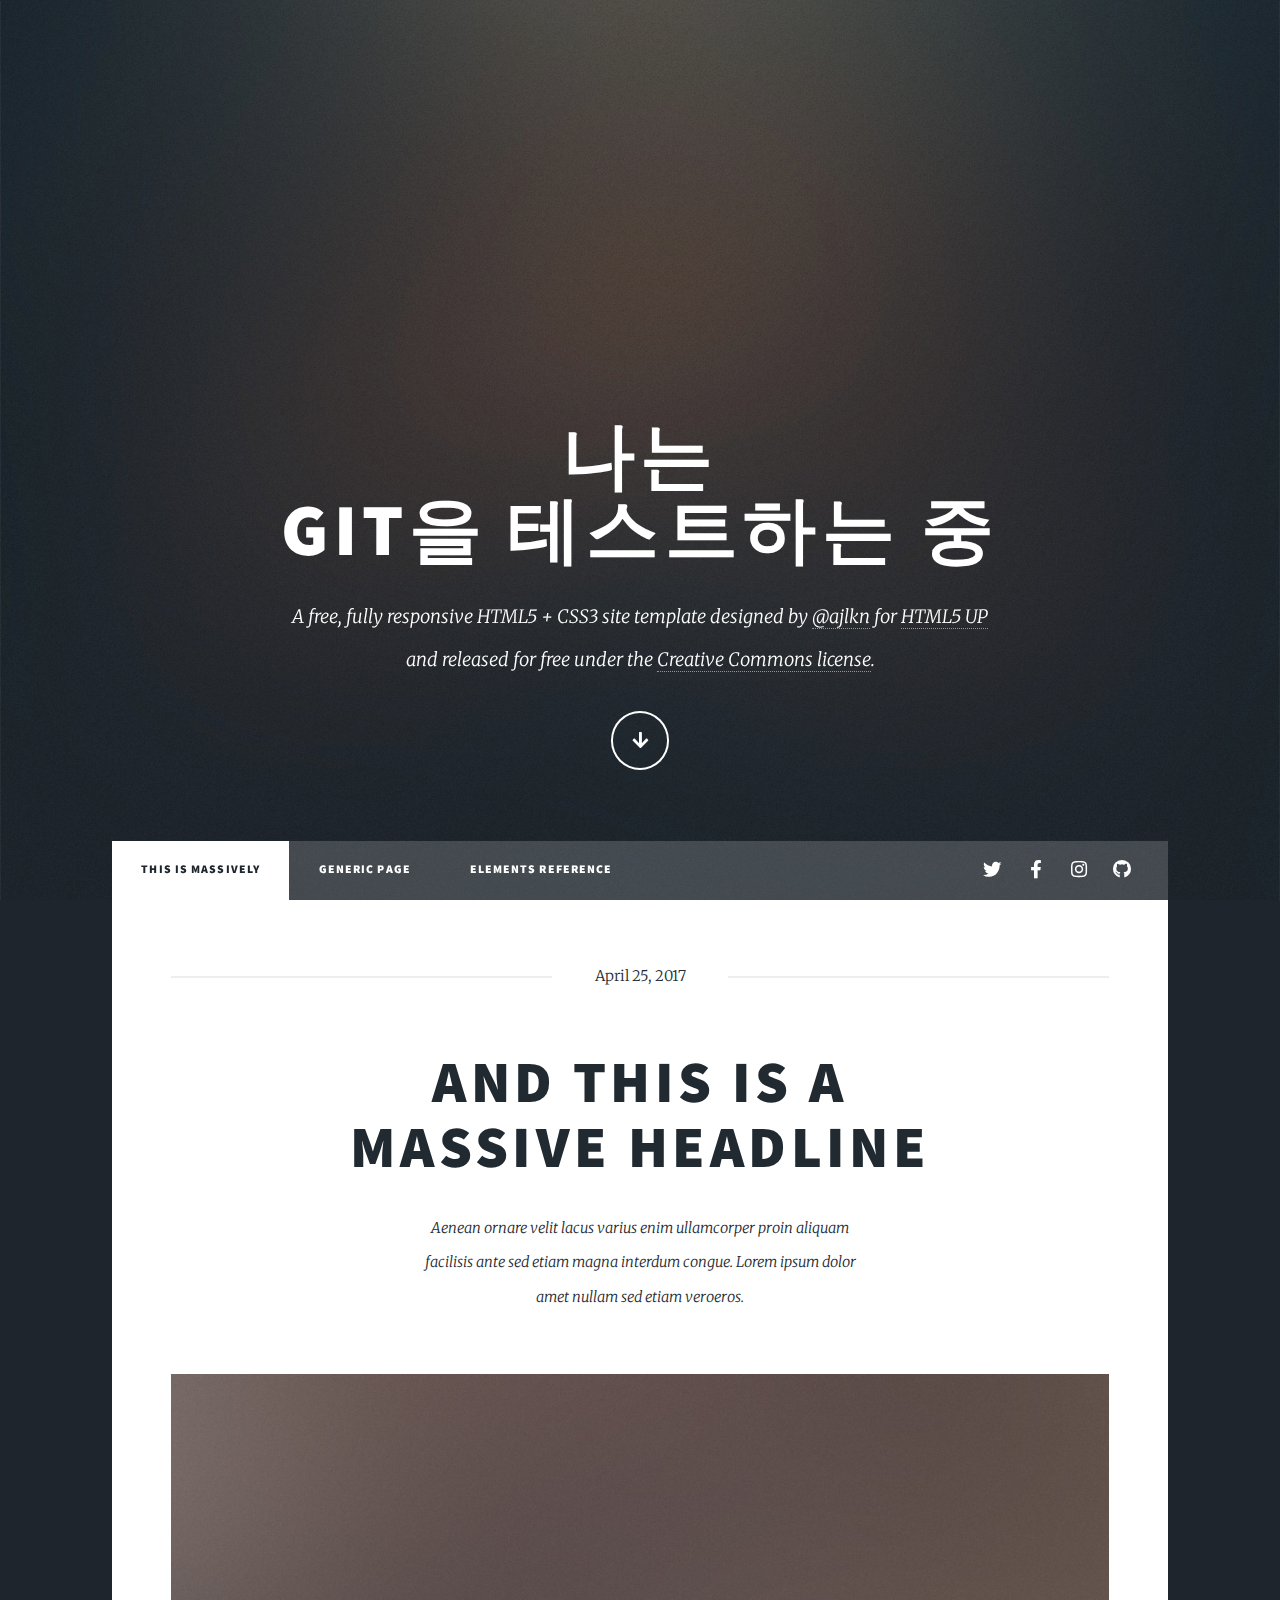
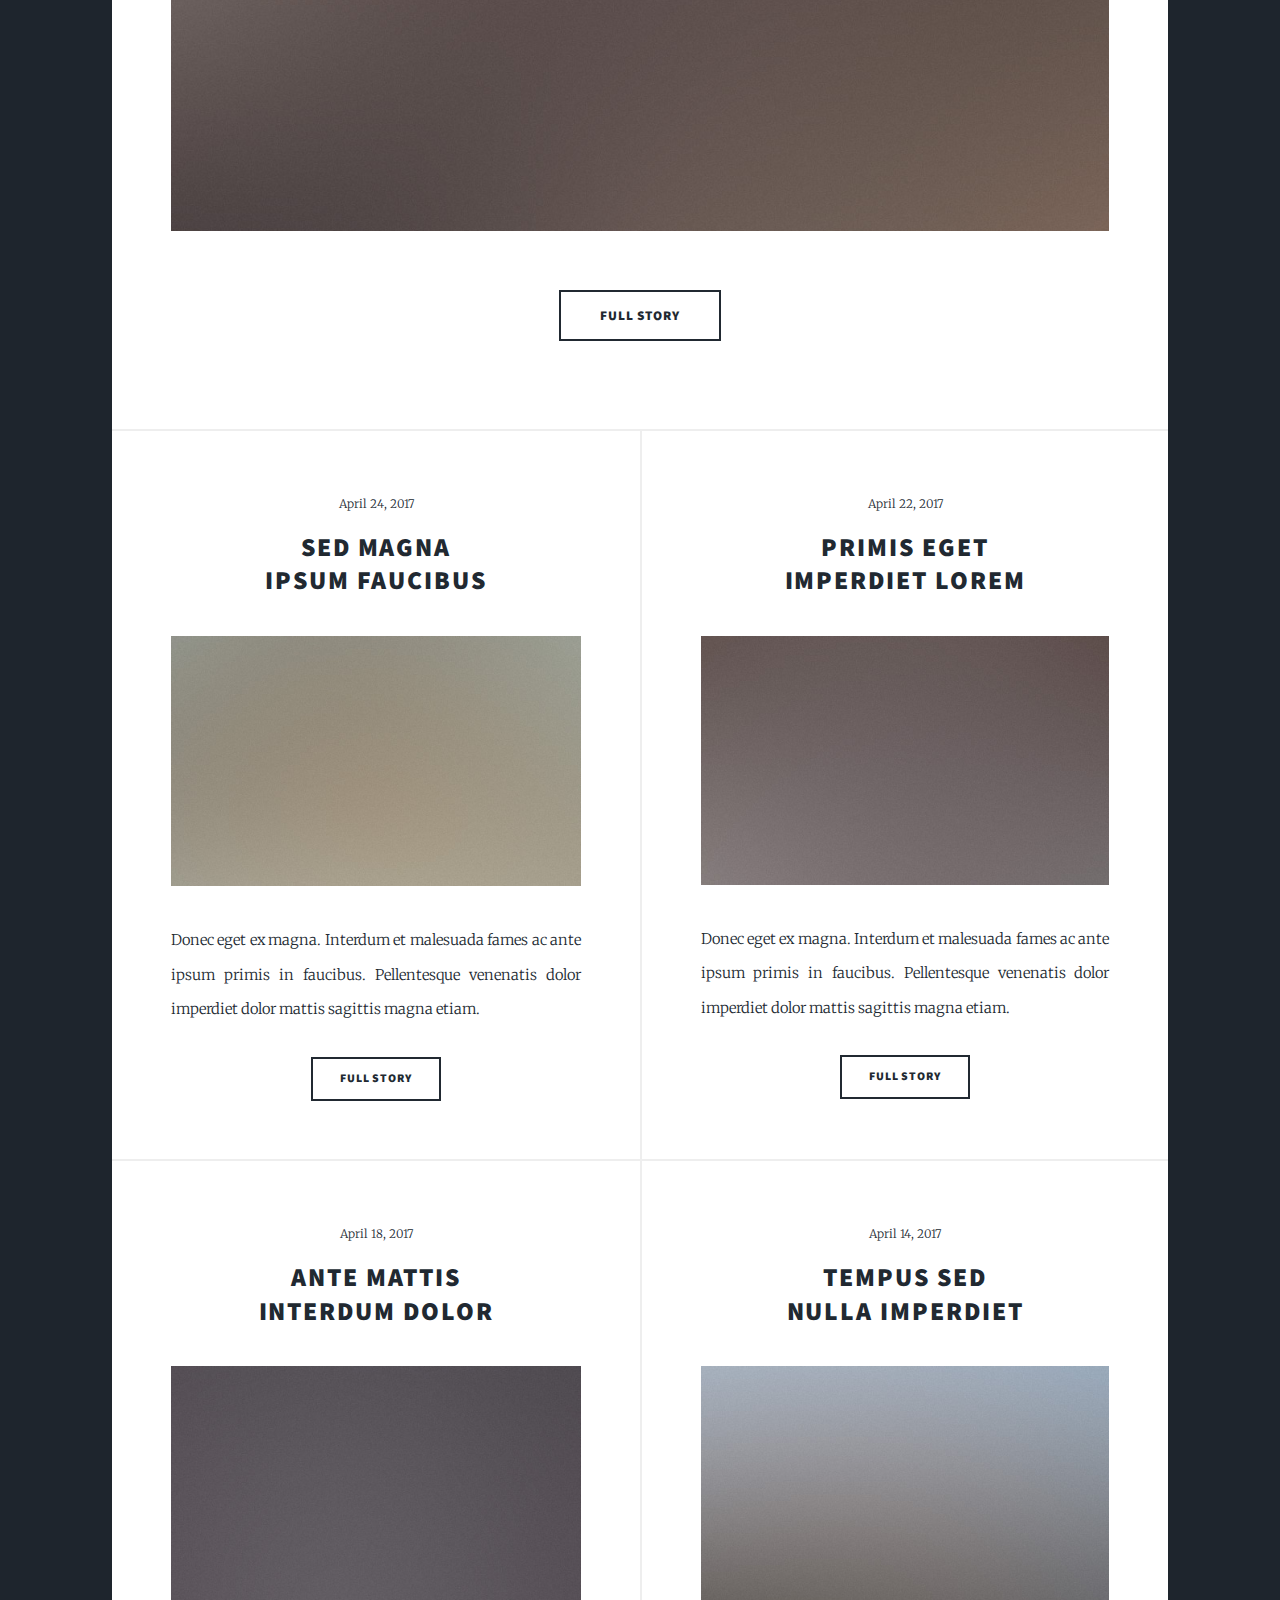
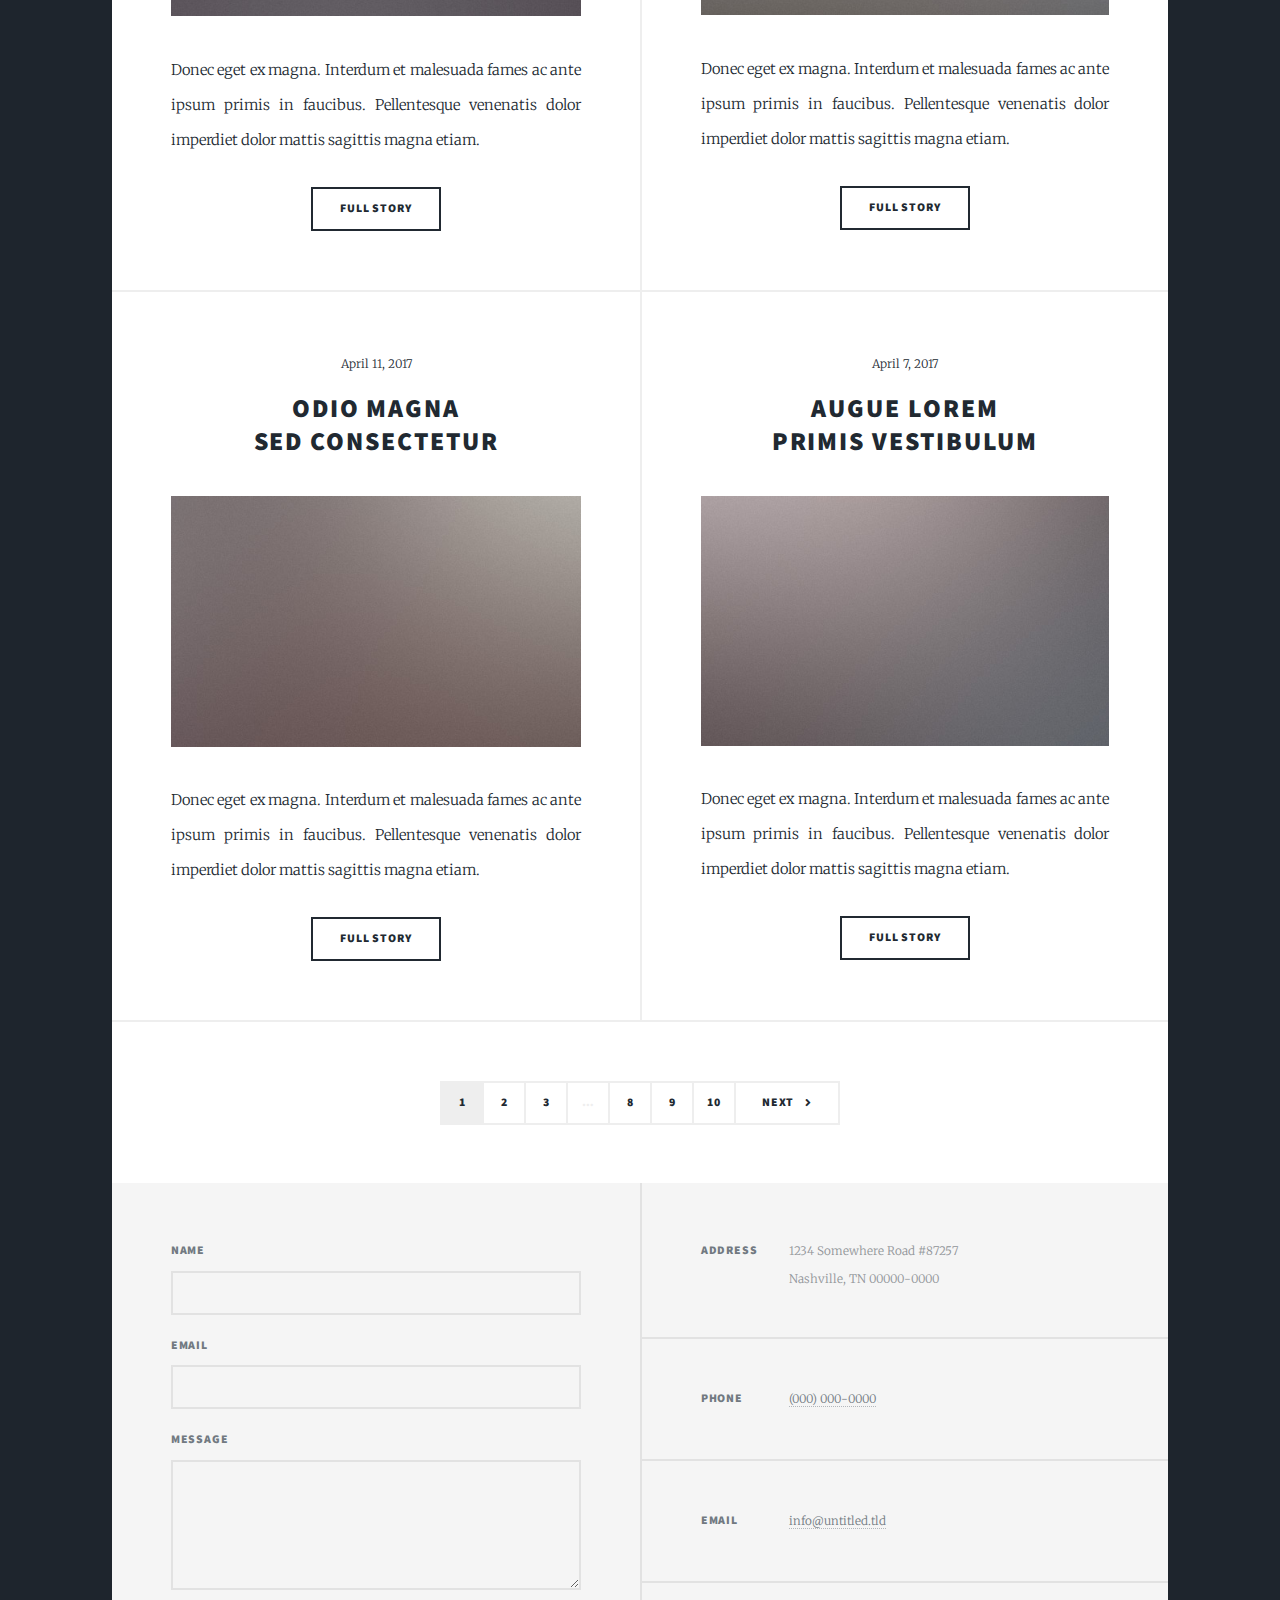
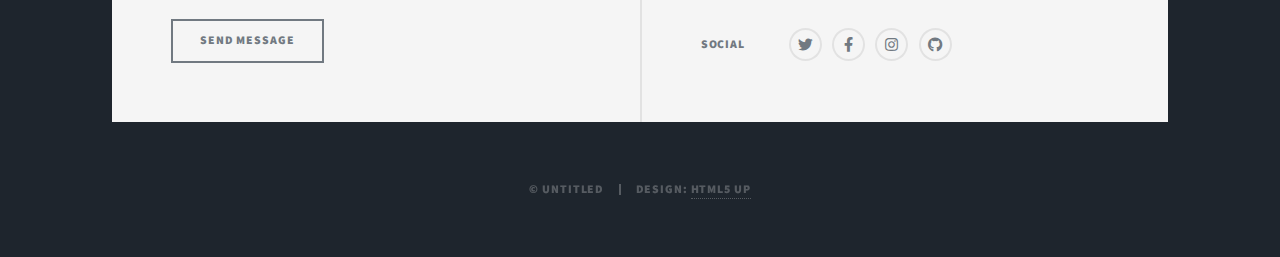
<file: index.html>
<!DOCTYPE HTML>
<!--
	Massively by HTML5 UP
	html5up.net | @ajlkn
	Free for personal and commercial use under the CCA 3.0 license (html5up.net/license)
-->
<html>
	<head>
		<title>Massively by HTML5 UP</title>
		<meta charset="utf-8" />
		<meta name="viewport" content="width=device-width, initial-scale=1, user-scalable=no" />
		<link rel="stylesheet" href="assets/css/main.css" />
		<noscript><link rel="stylesheet" href="assets/css/noscript.css" /></noscript>
	</head>
	<body class="is-preload">

		<!-- Wrapper -->
			<div id="wrapper" class="fade-in">

				<!-- Intro -->
					<div id="intro">
						<h1>나는<br />
						git을 테스트하는 중</h1>
						<p>A free, fully responsive HTML5 + CSS3 site template designed by <a href="https://twitter.com/ajlkn">@ajlkn</a> for <a href="https://html5up.net">HTML5 UP</a><br />
						and released for free under the <a href="https://html5up.net/license">Creative Commons license</a>.</p>
						<ul class="actions">
							<li><a href="#header" class="button icon solid solo fa-arrow-down scrolly">Continue</a></li>
						</ul>
					</div>

				<!-- Header -->
					<header id="header">
						<a href="index.html" class="logo">Massively</a>
					</header>

				<!-- Nav -->
					<nav id="nav">
						<ul class="links">
							<li class="active"><a href="index.html">This is Massively</a></li>
							<li><a href="generic.html">Generic Page</a></li>
							<li><a href="elements.html">Elements Reference</a></li>
						</ul>
						<ul class="icons">
							<li><a href="#" class="icon brands fa-twitter"><span class="label">Twitter</span></a></li>
							<li><a href="#" class="icon brands fa-facebook-f"><span class="label">Facebook</span></a></li>
							<li><a href="#" class="icon brands fa-instagram"><span class="label">Instagram</span></a></li>
							<li><a href="#" class="icon brands fa-github"><span class="label">GitHub</span></a></li>
						</ul>
					</nav>

				<!-- Main -->
					<div id="main">

						<!-- Featured Post -->
							<article class="post featured">
								<header class="major">
									<span class="date">April 25, 2017</span>
									<h2><a href="#">And this is a<br />
									massive headline</a></h2>
									<p>Aenean ornare velit lacus varius enim ullamcorper proin aliquam<br />
									facilisis ante sed etiam magna interdum congue. Lorem ipsum dolor<br />
									amet nullam sed etiam veroeros.</p>
								</header>
								<a href="#" class="image main"><img src="images/pic01.jpg" alt="" /></a>
								<ul class="actions special">
									<li><a href="#" class="button large">Full Story</a></li>
								</ul>
							</article>

						<!-- Posts -->
							<section class="posts">
								<article>
									<header>
										<span class="date">April 24, 2017</span>
										<h2><a href="#">Sed magna<br />
										ipsum faucibus</a></h2>
									</header>
									<a href="#" class="image fit"><img src="images/pic02.jpg" alt="" /></a>
									<p>Donec eget ex magna. Interdum et malesuada fames ac ante ipsum primis in faucibus. Pellentesque venenatis dolor imperdiet dolor mattis sagittis magna etiam.</p>
									<ul class="actions special">
										<li><a href="#" class="button">Full Story</a></li>
									</ul>
								</article>
								<article>
									<header>
										<span class="date">April 22, 2017</span>
										<h2><a href="#">Primis eget<br />
										imperdiet lorem</a></h2>
									</header>
									<a href="#" class="image fit"><img src="images/pic03.jpg" alt="" /></a>
									<p>Donec eget ex magna. Interdum et malesuada fames ac ante ipsum primis in faucibus. Pellentesque venenatis dolor imperdiet dolor mattis sagittis magna etiam.</p>
									<ul class="actions special">
										<li><a href="#" class="button">Full Story</a></li>
									</ul>
								</article>
								<article>
									<header>
										<span class="date">April 18, 2017</span>
										<h2><a href="#">Ante mattis<br />
										interdum dolor</a></h2>
									</header>
									<a href="#" class="image fit"><img src="images/pic04.jpg" alt="" /></a>
									<p>Donec eget ex magna. Interdum et malesuada fames ac ante ipsum primis in faucibus. Pellentesque venenatis dolor imperdiet dolor mattis sagittis magna etiam.</p>
									<ul class="actions special">
										<li><a href="#" class="button">Full Story</a></li>
									</ul>
								</article>
								<article>
									<header>
										<span class="date">April 14, 2017</span>
										<h2><a href="#">Tempus sed<br />
										nulla imperdiet</a></h2>
									</header>
									<a href="#" class="image fit"><img src="images/pic05.jpg" alt="" /></a>
									<p>Donec eget ex magna. Interdum et malesuada fames ac ante ipsum primis in faucibus. Pellentesque venenatis dolor imperdiet dolor mattis sagittis magna etiam.</p>
									<ul class="actions special">
										<li><a href="#" class="button">Full Story</a></li>
									</ul>
								</article>
								<article>
									<header>
										<span class="date">April 11, 2017</span>
										<h2><a href="#">Odio magna<br />
										sed consectetur</a></h2>
									</header>
									<a href="#" class="image fit"><img src="images/pic06.jpg" alt="" /></a>
									<p>Donec eget ex magna. Interdum et malesuada fames ac ante ipsum primis in faucibus. Pellentesque venenatis dolor imperdiet dolor mattis sagittis magna etiam.</p>
									<ul class="actions special">
										<li><a href="#" class="button">Full Story</a></li>
									</ul>
								</article>
								<article>
									<header>
										<span class="date">April 7, 2017</span>
										<h2><a href="#">Augue lorem<br />
										primis vestibulum</a></h2>
									</header>
									<a href="#" class="image fit"><img src="images/pic07.jpg" alt="" /></a>
									<p>Donec eget ex magna. Interdum et malesuada fames ac ante ipsum primis in faucibus. Pellentesque venenatis dolor imperdiet dolor mattis sagittis magna etiam.</p>
									<ul class="actions special">
										<li><a href="#" class="button">Full Story</a></li>
									</ul>
								</article>
							</section>

						<!-- Footer -->
							<footer>
								<div class="pagination">
									<!--<a href="#" class="previous">Prev</a>-->
									<a href="#" class="page active">1</a>
									<a href="#" class="page">2</a>
									<a href="#" class="page">3</a>
									<span class="extra">&hellip;</span>
									<a href="#" class="page">8</a>
									<a href="#" class="page">9</a>
									<a href="#" class="page">10</a>
									<a href="#" class="next">Next</a>
								</div>
							</footer>

					</div>

				<!-- Footer -->
					<footer id="footer">
						<section>
							<form method="post" action="#">
								<div class="fields">
									<div class="field">
										<label for="name">Name</label>
										<input type="text" name="name" id="name" />
									</div>
									<div class="field">
										<label for="email">Email</label>
										<input type="text" name="email" id="email" />
									</div>
									<div class="field">
										<label for="message">Message</label>
										<textarea name="message" id="message" rows="3"></textarea>
									</div>
								</div>
								<ul class="actions">
									<li><input type="submit" value="Send Message" /></li>
								</ul>
							</form>
						</section>
						<section class="split contact">
							<section class="alt">
								<h3>Address</h3>
								<p>1234 Somewhere Road #87257<br />
								Nashville, TN 00000-0000</p>
							</section>
							<section>
								<h3>Phone</h3>
								<p><a href="#">(000) 000-0000</a></p>
							</section>
							<section>
								<h3>Email</h3>
								<p><a href="#">info@untitled.tld</a></p>
							</section>
							<section>
								<h3>Social</h3>
								<ul class="icons alt">
									<li><a href="#" class="icon brands alt fa-twitter"><span class="label">Twitter</span></a></li>
									<li><a href="#" class="icon brands alt fa-facebook-f"><span class="label">Facebook</span></a></li>
									<li><a href="#" class="icon brands alt fa-instagram"><span class="label">Instagram</span></a></li>
									<li><a href="#" class="icon brands alt fa-github"><span class="label">GitHub</span></a></li>
								</ul>
							</section>
						</section>
					</footer>

				<!-- Copyright -->
					<div id="copyright">
						<ul><li>&copy; Untitled</li><li>Design: <a href="https://html5up.net">HTML5 UP</a></li></ul>
					</div>

			</div>

		<!-- Scripts -->
			<script src="assets/js/jquery.min.js"></script>
			<script src="assets/js/jquery.scrollex.min.js"></script>
			<script src="assets/js/jquery.scrolly.min.js"></script>
			<script src="assets/js/browser.min.js"></script>
			<script src="assets/js/breakpoints.min.js"></script>
			<script src="assets/js/util.js"></script>
			<script src="assets/js/main.js"></script>

	</body>
</html>
</file>
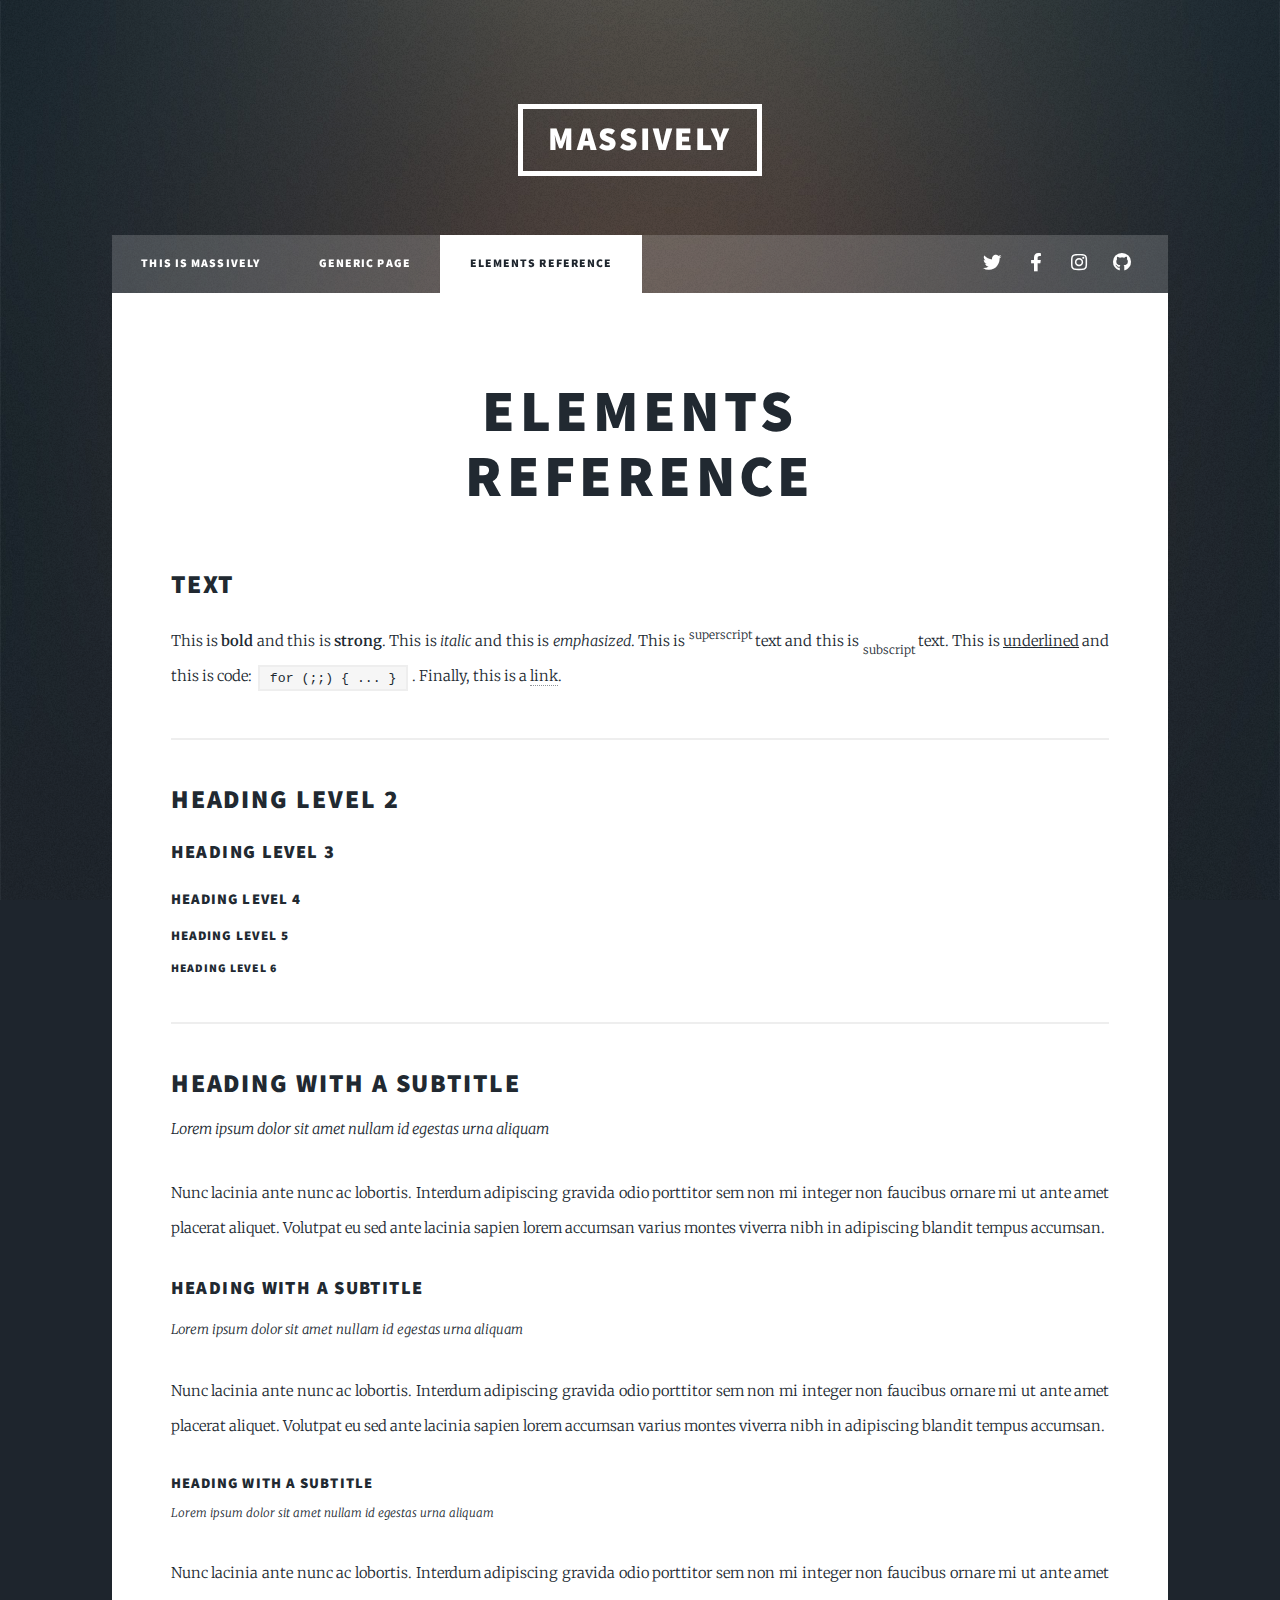
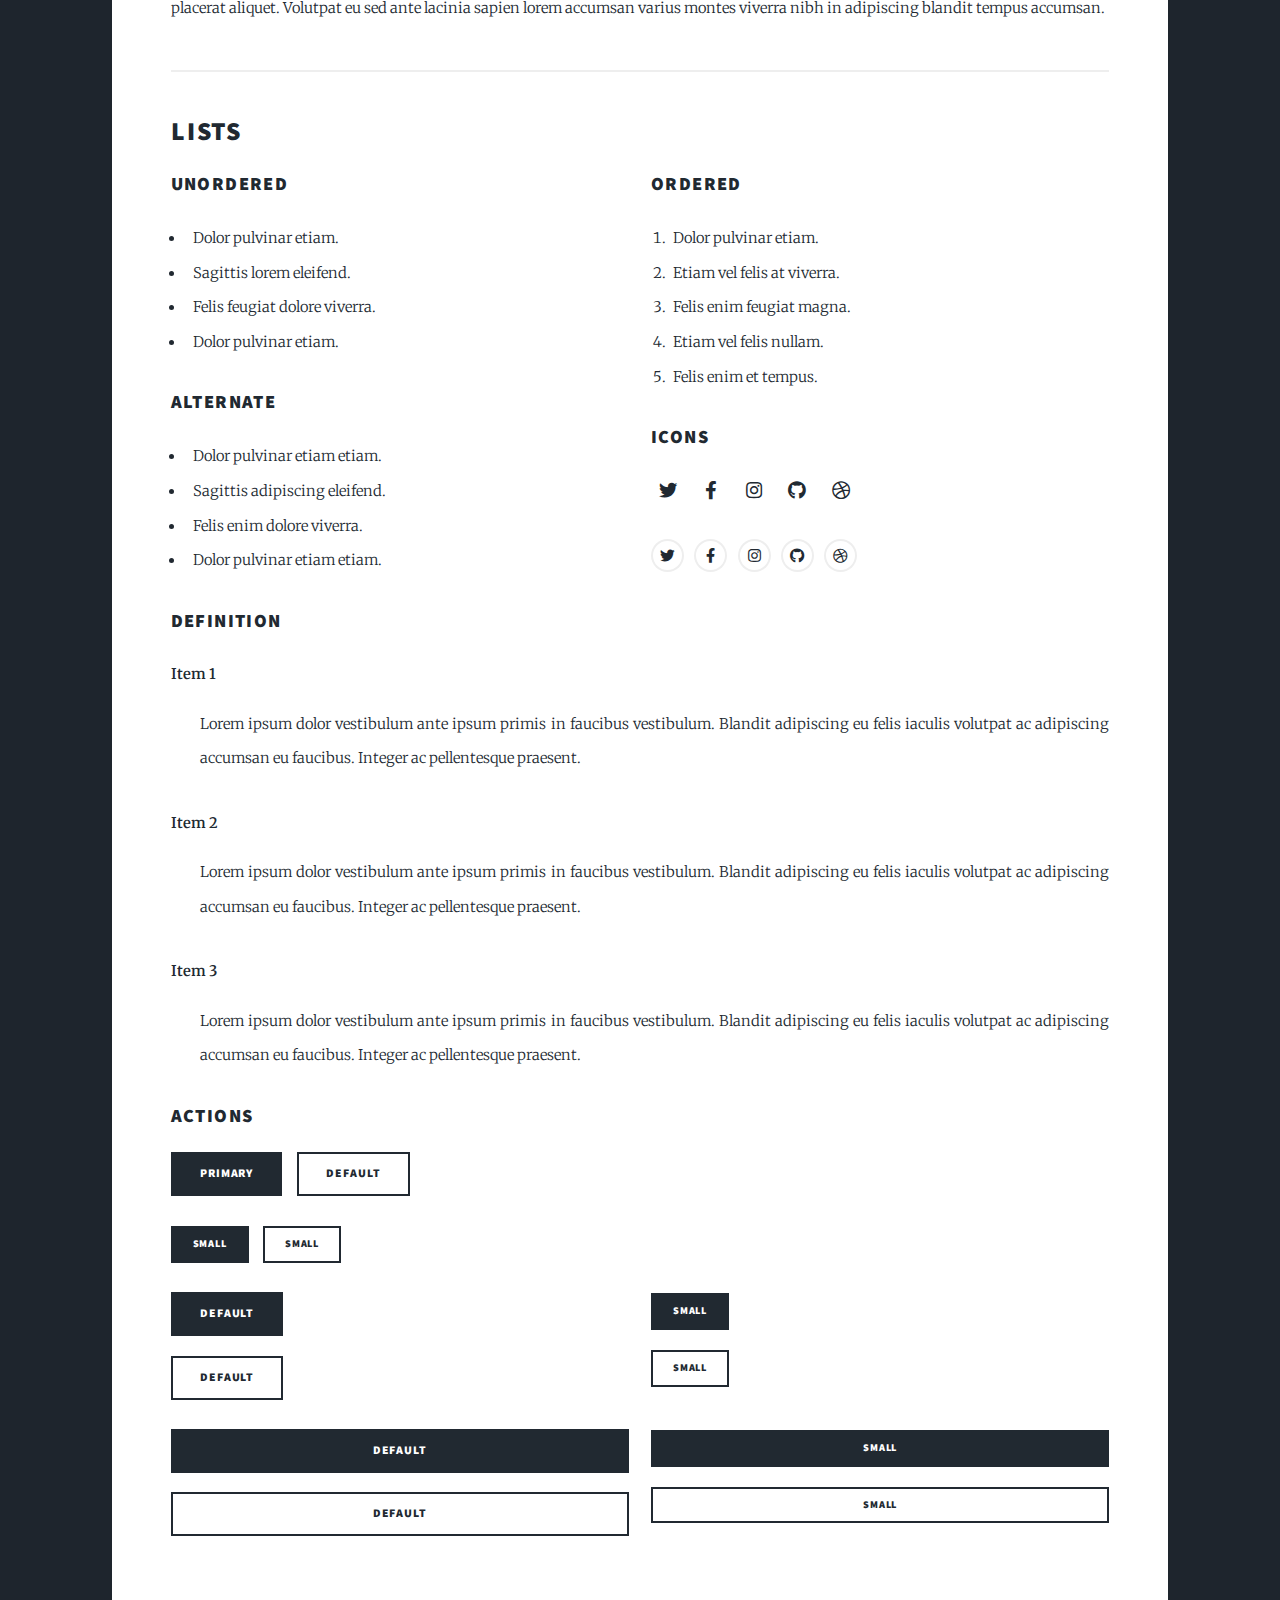
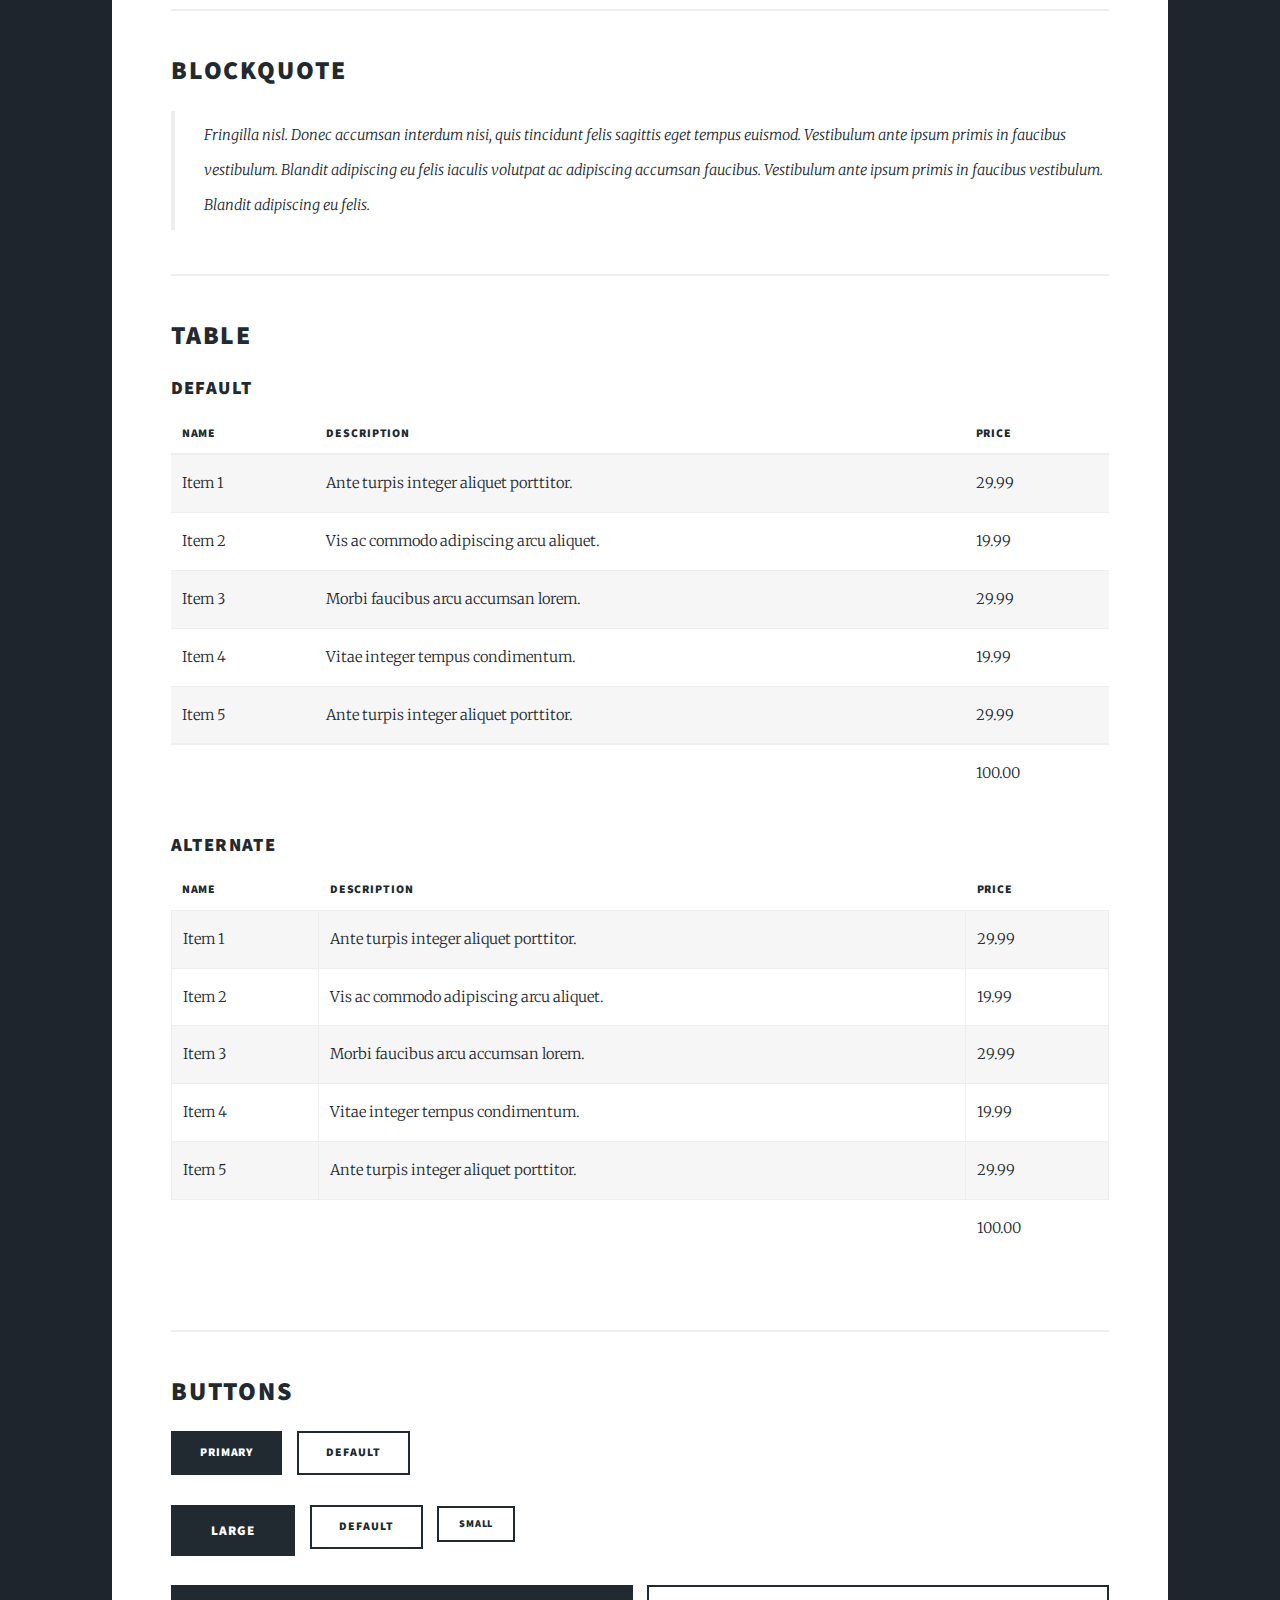
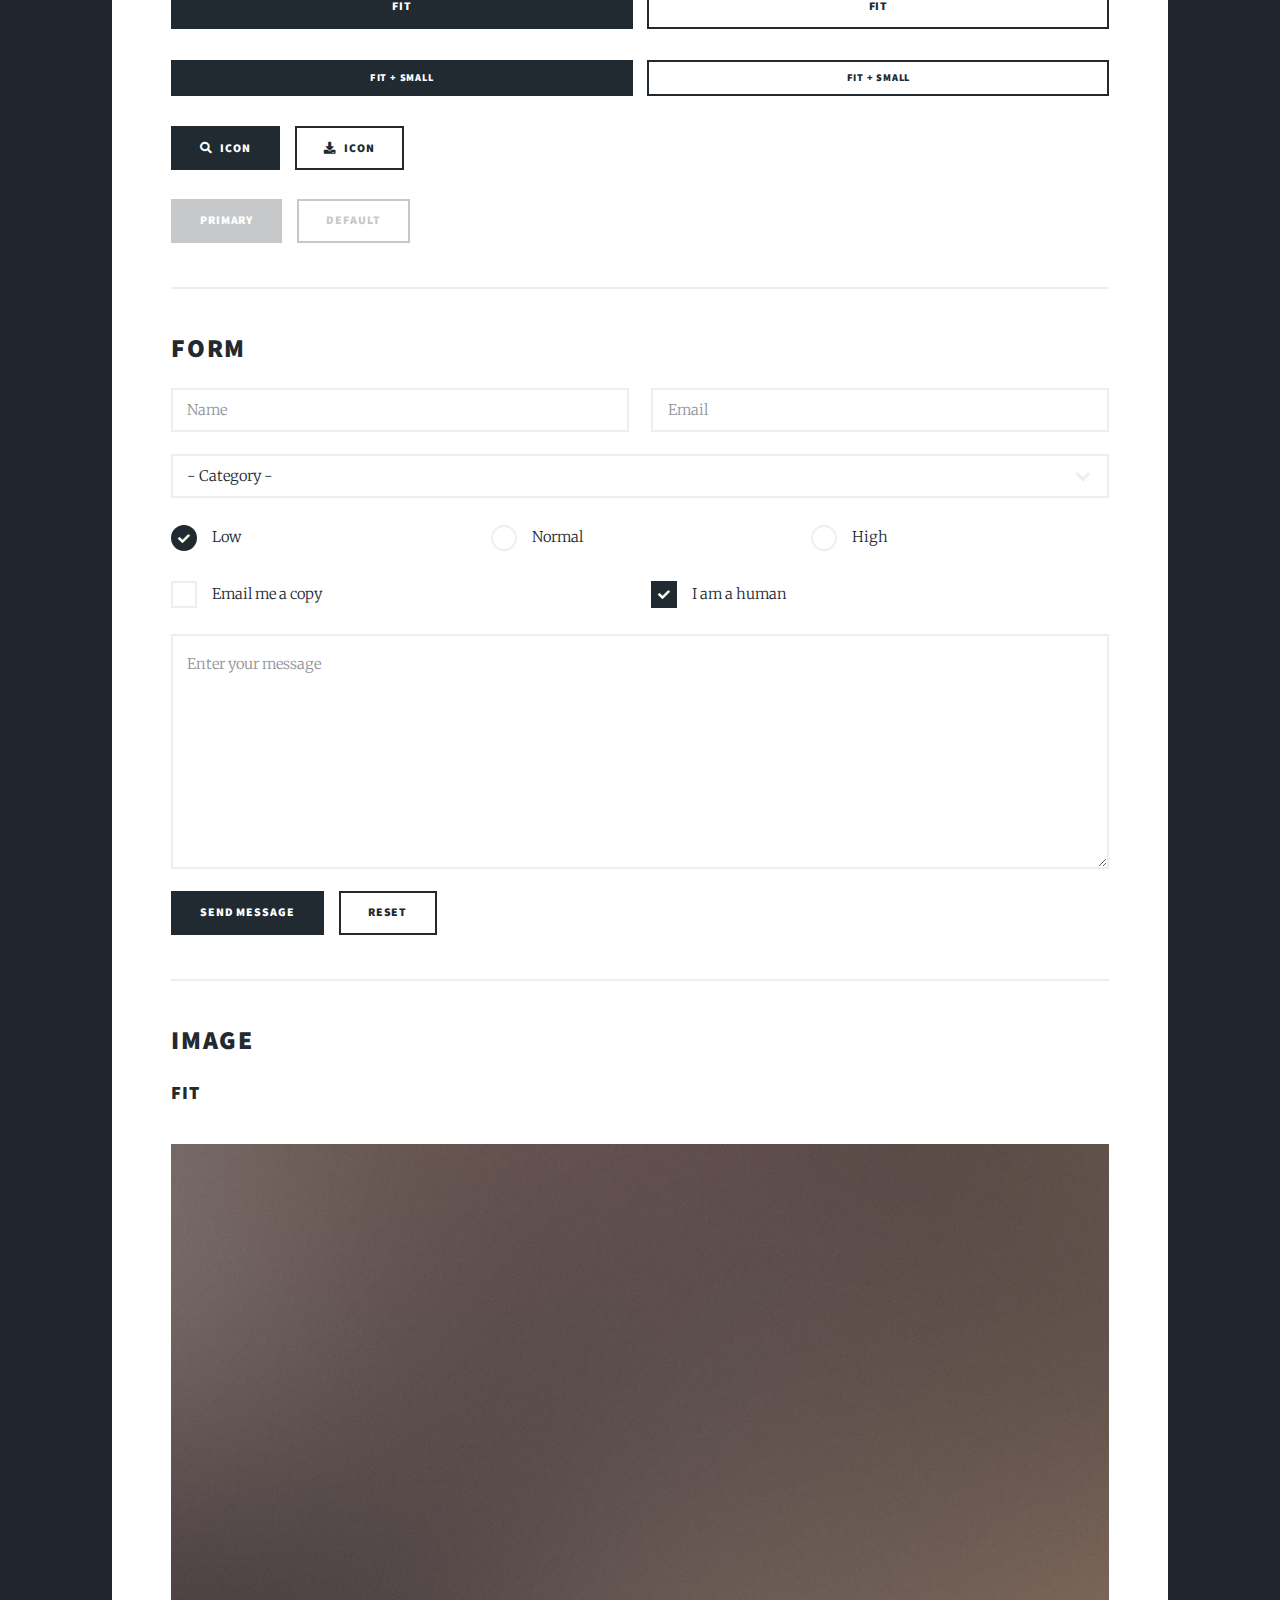
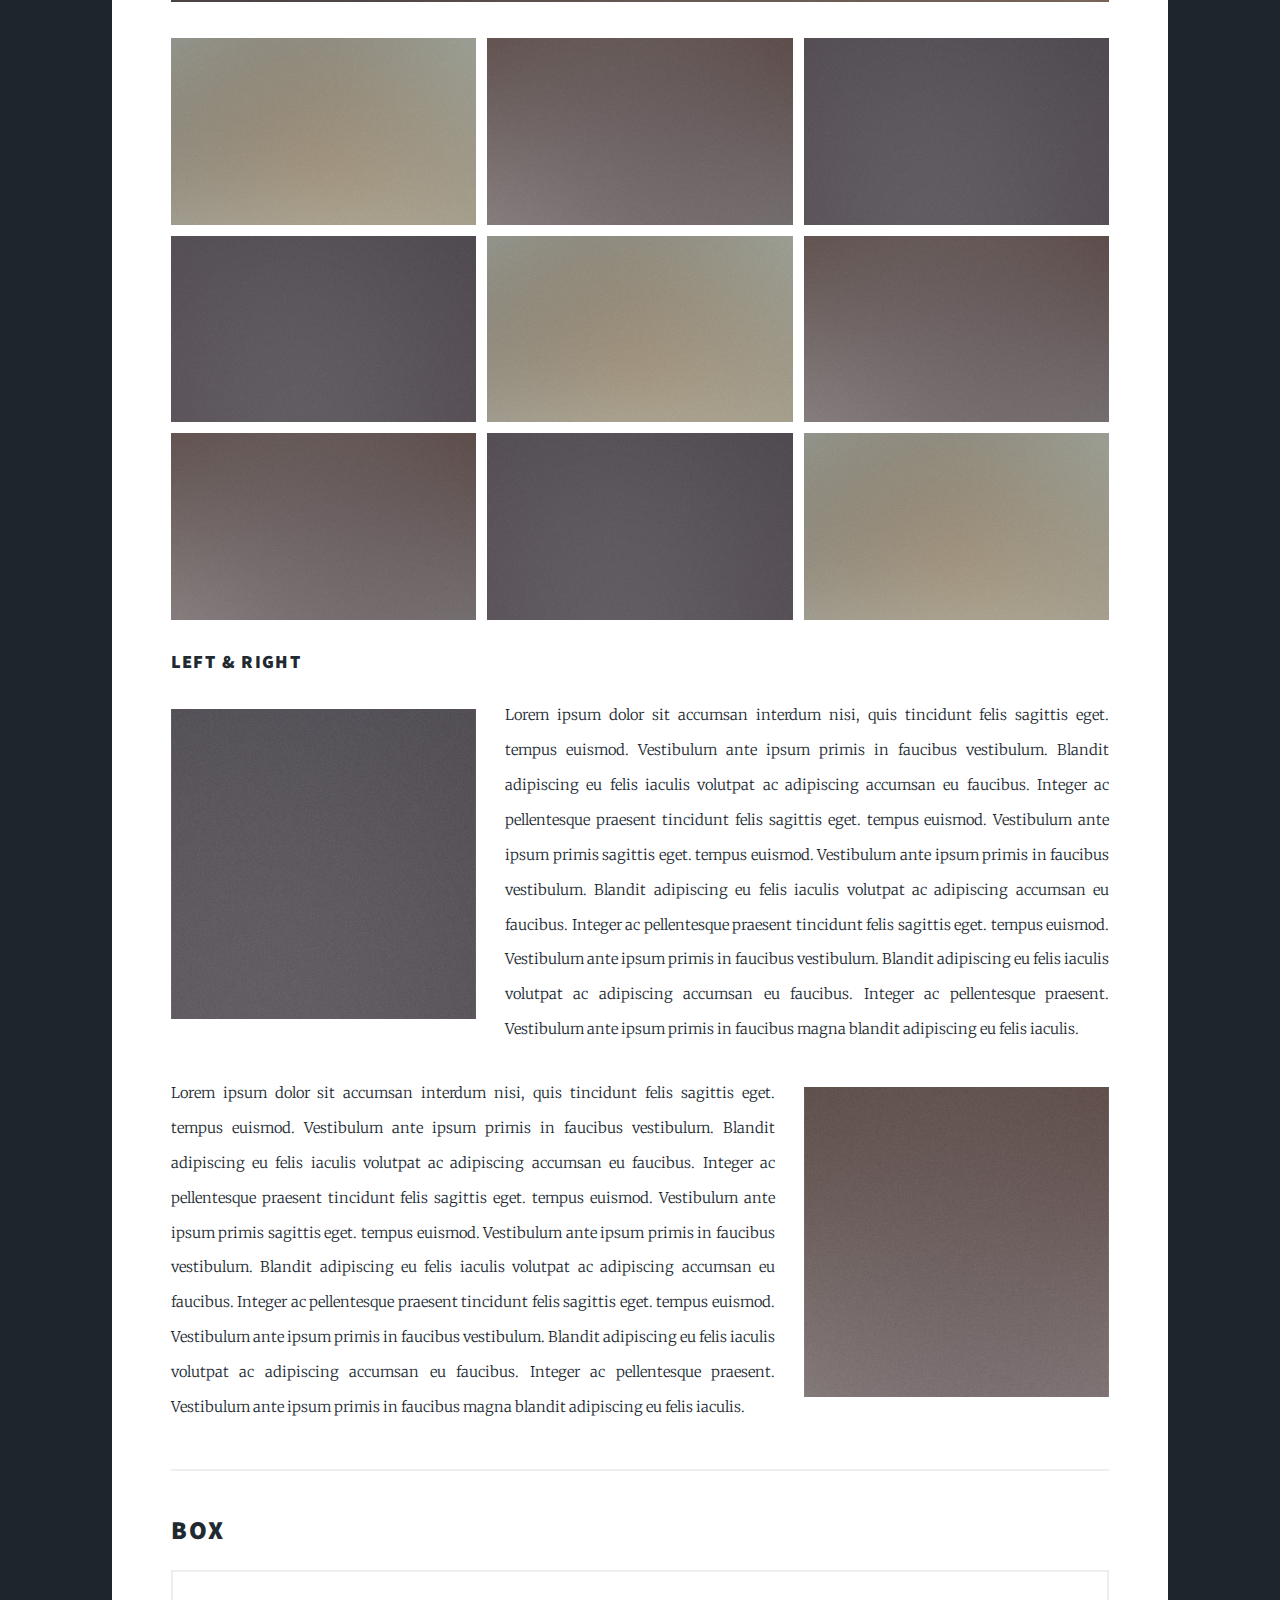
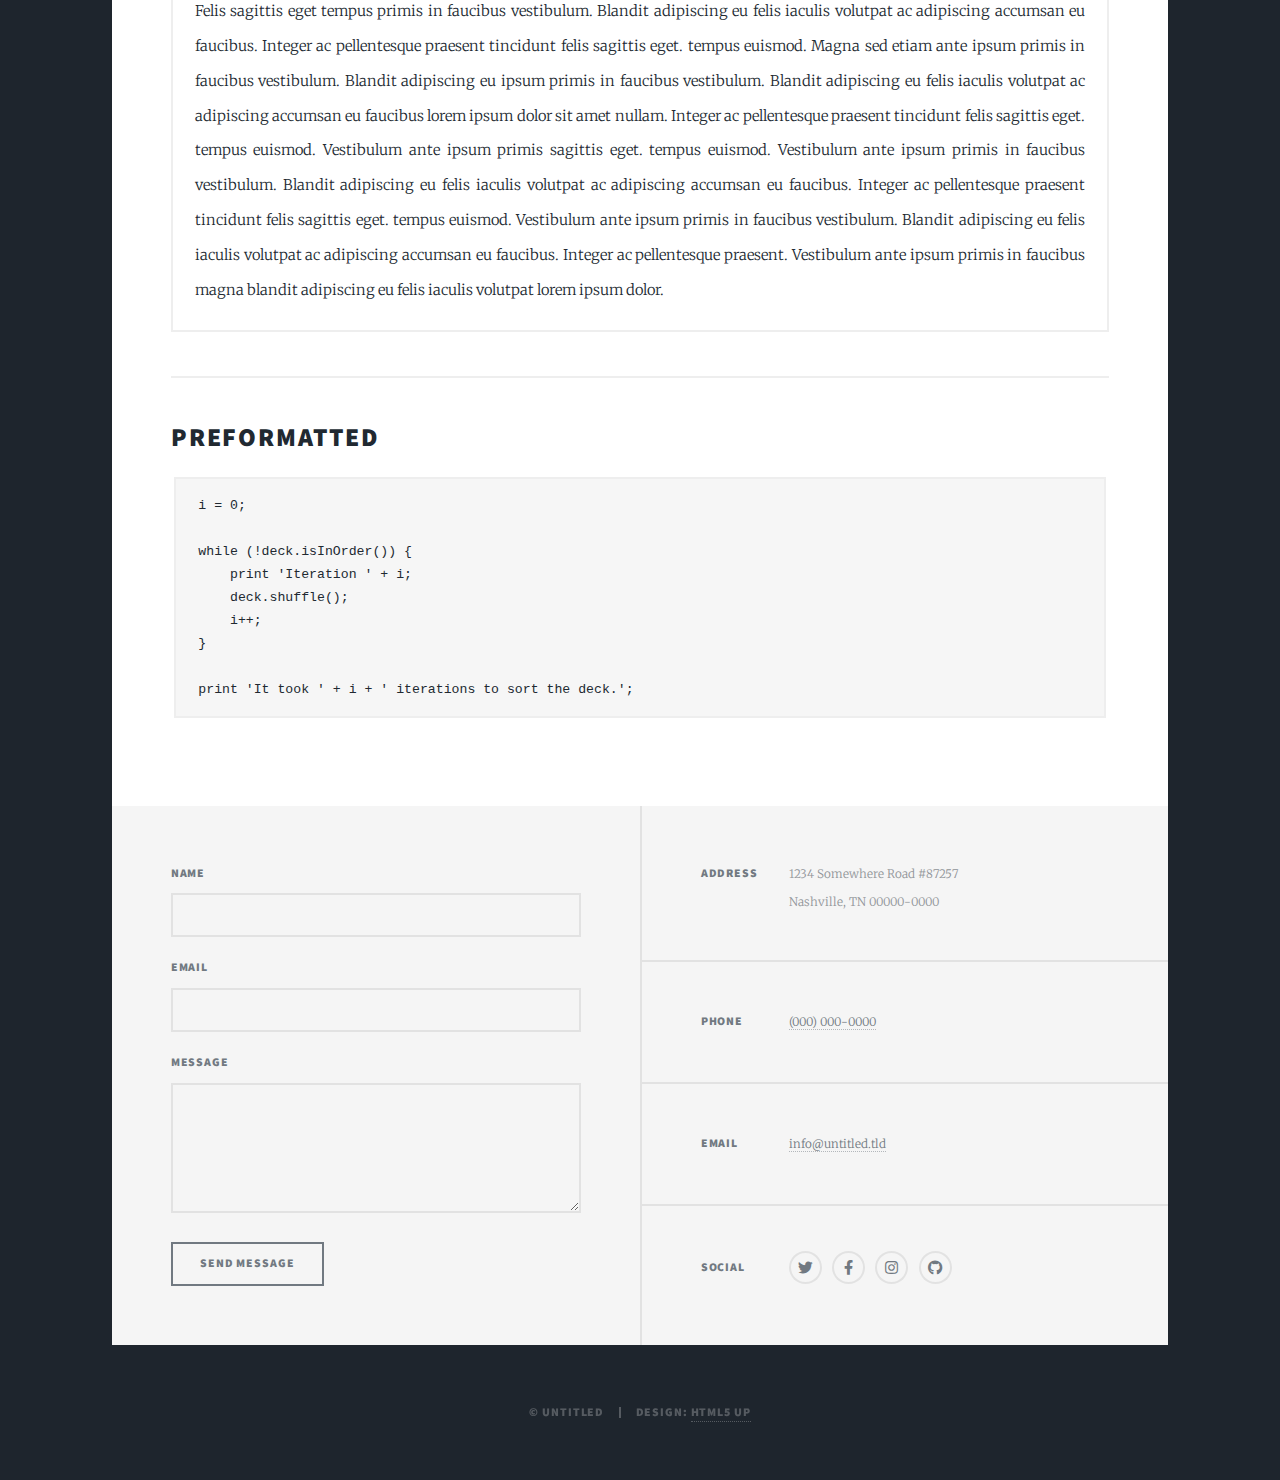
<file: elements.html>
<!DOCTYPE HTML>
<!--
	Massively by HTML5 UP
	html5up.net | @ajlkn
	Free for personal and commercial use under the CCA 3.0 license (html5up.net/license)
-->
<html>
	<head>
		<title>Elements Reference - Massively by HTML5 UP</title>
		<meta charset="utf-8" />
		<meta name="viewport" content="width=device-width, initial-scale=1, user-scalable=no" />
		<link rel="stylesheet" href="assets/css/main.css" />
		<noscript><link rel="stylesheet" href="assets/css/noscript.css" /></noscript>
	</head>
	<body class="is-preload">

		<!-- Wrapper -->
			<div id="wrapper">

				<!-- Header -->
					<header id="header">
						<a href="index.html" class="logo">Massively</a>
					</header>

				<!-- Nav -->
					<nav id="nav">
						<ul class="links">
							<li><a href="index.html">This is Massively</a></li>
							<li><a href="generic.html">Generic Page</a></li>
							<li class="active"><a href="elements.html">Elements Reference</a></li>
						</ul>
						<ul class="icons">
							<li><a href="#" class="icon brands fa-twitter"><span class="label">Twitter</span></a></li>
							<li><a href="#" class="icon brands fa-facebook-f"><span class="label">Facebook</span></a></li>
							<li><a href="#" class="icon brands fa-instagram"><span class="label">Instagram</span></a></li>
							<li><a href="#" class="icon brands fa-github"><span class="label">GitHub</span></a></li>
						</ul>
					</nav>

				<!-- Main -->
					<div id="main">

						<!-- Post -->
							<section class="post">
								<header class="major">
									<h1>Elements<br />
									Reference</h1>
								</header>

								<!-- Text stuff -->
									<h2>Text</h2>
									<p>This is <b>bold</b> and this is <strong>strong</strong>. This is <i>italic</i> and this is <em>emphasized</em>.
									This is <sup>superscript</sup> text and this is <sub>subscript</sub> text.
									This is <u>underlined</u> and this is code: <code>for (;;) { ... }</code>.
									Finally, this is a <a href="#">link</a>.</p>
									<hr />
									<h2>Heading Level 2</h2>
									<h3>Heading Level 3</h3>
									<h4>Heading Level 4</h4>
									<h5>Heading Level 5</h5>
									<h6>Heading Level 6</h6>
									<hr />
									<header>
										<h2>Heading with a Subtitle</h2>
										<p>Lorem ipsum dolor sit amet nullam id egestas urna aliquam</p>
									</header>
									<p>Nunc lacinia ante nunc ac lobortis. Interdum adipiscing gravida odio porttitor sem non mi integer non faucibus ornare mi ut ante amet placerat aliquet. Volutpat eu sed ante lacinia sapien lorem accumsan varius montes viverra nibh in adipiscing blandit tempus accumsan.</p>
									<header>
										<h3>Heading with a Subtitle</h3>
										<p>Lorem ipsum dolor sit amet nullam id egestas urna aliquam</p>
									</header>
									<p>Nunc lacinia ante nunc ac lobortis. Interdum adipiscing gravida odio porttitor sem non mi integer non faucibus ornare mi ut ante amet placerat aliquet. Volutpat eu sed ante lacinia sapien lorem accumsan varius montes viverra nibh in adipiscing blandit tempus accumsan.</p>
									<header>
										<h4>Heading with a Subtitle</h4>
										<p>Lorem ipsum dolor sit amet nullam id egestas urna aliquam</p>
									</header>
									<p>Nunc lacinia ante nunc ac lobortis. Interdum adipiscing gravida odio porttitor sem non mi integer non faucibus ornare mi ut ante amet placerat aliquet. Volutpat eu sed ante lacinia sapien lorem accumsan varius montes viverra nibh in adipiscing blandit tempus accumsan.</p>

									<hr />

								<!-- Lists -->
									<h2>Lists</h2>
									<div class="row">
										<div class="col-6 col-12-small">

											<h3>Unordered</h3>
											<ul>
												<li>Dolor pulvinar etiam.</li>
												<li>Sagittis lorem eleifend.</li>
												<li>Felis feugiat dolore viverra.</li>
												<li>Dolor pulvinar etiam.</li>
											</ul>

											<h3>Alternate</h3>
											<ul class="alt">
												<li>Dolor pulvinar etiam etiam.</li>
												<li>Sagittis adipiscing eleifend.</li>
												<li>Felis enim dolore viverra.</li>
												<li>Dolor pulvinar etiam etiam.</li>
											</ul>

										</div>
										<div class="col-6 col-12-small">

											<h3>Ordered</h3>
											<ol>
												<li>Dolor pulvinar etiam.</li>
												<li>Etiam vel felis at viverra.</li>
												<li>Felis enim feugiat magna.</li>
												<li>Etiam vel felis nullam.</li>
												<li>Felis enim et tempus.</li>
											</ol>

											<h3>Icons</h3>
											<ul class="icons">
												<li><a href="#" class="icon brands fa-twitter"><span class="label">Twitter</span></a></li>
												<li><a href="#" class="icon brands fa-facebook-f"><span class="label">Facebook</span></a></li>
												<li><a href="#" class="icon brands fa-instagram"><span class="label">Instagram</span></a></li>
												<li><a href="#" class="icon brands fa-github"><span class="label">Github</span></a></li>
												<li><a href="#" class="icon brands fa-dribbble"><span class="label">Dribbble</span></a></li>
											</ul>
											<ul class="icons alt">
												<li><a href="#" class="icon brands alt fa-twitter"><span class="label">Twitter</span></a></li>
												<li><a href="#" class="icon brands alt fa-facebook-f"><span class="label">Facebook</span></a></li>
												<li><a href="#" class="icon brands alt fa-instagram"><span class="label">Instagram</span></a></li>
												<li><a href="#" class="icon brands alt fa-github"><span class="label">Github</span></a></li>
												<li><a href="#" class="icon brands alt fa-dribbble"><span class="label">Dribbble</span></a></li>
											</ul>

										</div>
									</div>
									<h3>Definition</h3>
									<dl>
										<dt>Item 1</dt>
										<dd>
											<p>Lorem ipsum dolor vestibulum ante ipsum primis in faucibus vestibulum. Blandit adipiscing eu felis iaculis volutpat ac adipiscing accumsan eu faucibus. Integer ac pellentesque praesent.</p>
										</dd>
										<dt>Item 2</dt>
										<dd>
											<p>Lorem ipsum dolor vestibulum ante ipsum primis in faucibus vestibulum. Blandit adipiscing eu felis iaculis volutpat ac adipiscing accumsan eu faucibus. Integer ac pellentesque praesent.</p>
										</dd>
										<dt>Item 3</dt>
										<dd>
											<p>Lorem ipsum dolor vestibulum ante ipsum primis in faucibus vestibulum. Blandit adipiscing eu felis iaculis volutpat ac adipiscing accumsan eu faucibus. Integer ac pellentesque praesent.</p>
										</dd>
									</dl>

									<h3>Actions</h3>
									<ul class="actions">
										<li><a href="#" class="button primary">Primary</a></li>
										<li><a href="#" class="button">Default</a></li>
									</ul>
									<ul class="actions small">
										<li><a href="#" class="button primary small">Small</a></li>
										<li><a href="#" class="button small">Small</a></li>
									</ul>
									<div class="row">
										<div class="col-6 col-12-small">
											<ul class="actions stacked">
												<li><a href="#" class="button primary">Default</a></li>
												<li><a href="#" class="button">Default</a></li>
											</ul>
										</div>
										<div class="col-6 col-12-small">
											<ul class="actions stacked">
												<li><a href="#" class="button primary small">Small</a></li>
												<li><a href="#" class="button small">Small</a></li>
											</ul>
										</div>
									</div>
									<div class="row">
										<div class="col-6 col-12-small">
											<ul class="actions stacked">
												<li><a href="#" class="button primary fit">Default</a></li>
												<li><a href="#" class="button fit">Default</a></li>
											</ul>
										</div>
										<div class="col-6 col-12-small">
											<ul class="actions stacked">
												<li><a href="#" class="button primary small fit">Small</a></li>
												<li><a href="#" class="button small fit">Small</a></li>
											</ul>
										</div>
									</div>

									<hr />

								<!-- Blockquote -->
									<h2>Blockquote</h2>
									<blockquote>Fringilla nisl. Donec accumsan interdum nisi, quis tincidunt felis sagittis eget tempus euismod. Vestibulum ante ipsum primis in faucibus vestibulum. Blandit adipiscing eu felis iaculis volutpat ac adipiscing accumsan faucibus. Vestibulum ante ipsum primis in faucibus vestibulum. Blandit adipiscing eu felis.</blockquote>

									<hr />

								<!-- Table -->
									<h2>Table</h2>

									<h3>Default</h3>
									<div class="table-wrapper">
										<table>
											<thead>
												<tr>
													<th>Name</th>
													<th>Description</th>
													<th>Price</th>
												</tr>
											</thead>
											<tbody>
												<tr>
													<td>Item 1</td>
													<td>Ante turpis integer aliquet porttitor.</td>
													<td>29.99</td>
												</tr>
												<tr>
													<td>Item 2</td>
													<td>Vis ac commodo adipiscing arcu aliquet.</td>
													<td>19.99</td>
												</tr>
												<tr>
													<td>Item 3</td>
													<td> Morbi faucibus arcu accumsan lorem.</td>
													<td>29.99</td>
												</tr>
												<tr>
													<td>Item 4</td>
													<td>Vitae integer tempus condimentum.</td>
													<td>19.99</td>
												</tr>
												<tr>
													<td>Item 5</td>
													<td>Ante turpis integer aliquet porttitor.</td>
													<td>29.99</td>
												</tr>
											</tbody>
											<tfoot>
												<tr>
													<td colspan="2"></td>
													<td>100.00</td>
												</tr>
											</tfoot>
										</table>
									</div>

									<h3>Alternate</h3>
									<div class="table-wrapper">
										<table class="alt">
											<thead>
												<tr>
													<th>Name</th>
													<th>Description</th>
													<th>Price</th>
												</tr>
											</thead>
											<tbody>
												<tr>
													<td>Item 1</td>
													<td>Ante turpis integer aliquet porttitor.</td>
													<td>29.99</td>
												</tr>
												<tr>
													<td>Item 2</td>
													<td>Vis ac commodo adipiscing arcu aliquet.</td>
													<td>19.99</td>
												</tr>
												<tr>
													<td>Item 3</td>
													<td> Morbi faucibus arcu accumsan lorem.</td>
													<td>29.99</td>
												</tr>
												<tr>
													<td>Item 4</td>
													<td>Vitae integer tempus condimentum.</td>
													<td>19.99</td>
												</tr>
												<tr>
													<td>Item 5</td>
													<td>Ante turpis integer aliquet porttitor.</td>
													<td>29.99</td>
												</tr>
											</tbody>
											<tfoot>
												<tr>
													<td colspan="2"></td>
													<td>100.00</td>
												</tr>
											</tfoot>
										</table>
									</div>

									<hr />

								<!-- Buttons -->
									<h2>Buttons</h2>
									<ul class="actions">
										<li><a href="#" class="button primary">Primary</a></li>
										<li><a href="#" class="button">Default</a></li>
									</ul>
									<ul class="actions">
										<li><a href="#" class="button primary large">Large</a></li>
										<li><a href="#" class="button">Default</a></li>
										<li><a href="#" class="button small">Small</a></li>
									</ul>
									<ul class="actions fit">
										<li><a href="#" class="button primary fit">Fit</a></li>
										<li><a href="#" class="button fit">Fit</a></li>
									</ul>
									<ul class="actions fit small">
										<li><a href="#" class="button primary fit small">Fit + Small</a></li>
										<li><a href="#" class="button fit small">Fit + Small</a></li>
									</ul>
									<ul class="actions">
										<li><a href="#" class="button primary icon solid fa-search">Icon</a></li>
										<li><a href="#" class="button icon solid fa-download">Icon</a></li>
									</ul>
									<ul class="actions">
										<li><span class="button primary disabled">Primary</span></li>
										<li><span class="button disabled">Default</span></li>
									</ul>

									<hr />

								<!-- Form -->
									<h2>Form</h2>

									<form method="post" action="#">
										<div class="row gtr-uniform">
											<div class="col-6 col-12-xsmall">
												<input type="text" name="demo-name" id="demo-name" value="" placeholder="Name" />
											</div>
											<div class="col-6 col-12-xsmall">
												<input type="email" name="demo-email" id="demo-email" value="" placeholder="Email" />
											</div>
											<!-- Break -->
											<div class="col-12">
												<select name="demo-category" id="demo-category">
													<option value="">- Category -</option>
													<option value="1">Manufacturing</option>
													<option value="1">Shipping</option>
													<option value="1">Administration</option>
													<option value="1">Human Resources</option>
												</select>
											</div>
											<!-- Break -->
											<div class="col-4 col-12-small">
												<input type="radio" id="demo-priority-low" name="demo-priority" checked>
												<label for="demo-priority-low">Low</label>
											</div>
											<div class="col-4 col-12-small">
												<input type="radio" id="demo-priority-normal" name="demo-priority">
												<label for="demo-priority-normal">Normal</label>
											</div>
											<div class="col-4 col-12-small">
												<input type="radio" id="demo-priority-high" name="demo-priority">
												<label for="demo-priority-high">High</label>
											</div>
											<!-- Break -->
											<div class="col-6 col-12-small">
												<input type="checkbox" id="demo-copy" name="demo-copy">
												<label for="demo-copy">Email me a copy</label>
											</div>
											<div class="col-6 col-12-small">
												<input type="checkbox" id="demo-human" name="demo-human" checked>
												<label for="demo-human">I am a human</label>
											</div>
											<!-- Break -->
											<div class="col-12">
												<textarea name="demo-message" id="demo-message" placeholder="Enter your message" rows="6"></textarea>
											</div>
											<!-- Break -->
											<div class="col-12">
												<ul class="actions">
													<li><input type="submit" value="Send Message" class="primary" /></li>
													<li><input type="reset" value="Reset" /></li>
												</ul>
											</div>
										</div>
									</form>

									<hr />

								<!-- Image -->
									<h2>Image</h2>

									<h3>Fit</h3>
									<span class="image fit"><img src="images/pic01.jpg" alt="" /></span>
									<div class="box alt">
										<div class="row gtr-50 gtr-uniform">
											<div class="col-4"><span class="image fit"><img src="images/pic02.jpg" alt="" /></span></div>
											<div class="col-4"><span class="image fit"><img src="images/pic03.jpg" alt="" /></span></div>
											<div class="col-4"><span class="image fit"><img src="images/pic04.jpg" alt="" /></span></div>
											<!-- Break -->
											<div class="col-4"><span class="image fit"><img src="images/pic04.jpg" alt="" /></span></div>
											<div class="col-4"><span class="image fit"><img src="images/pic02.jpg" alt="" /></span></div>
											<div class="col-4"><span class="image fit"><img src="images/pic03.jpg" alt="" /></span></div>
											<!-- Break -->
											<div class="col-4"><span class="image fit"><img src="images/pic03.jpg" alt="" /></span></div>
											<div class="col-4"><span class="image fit"><img src="images/pic04.jpg" alt="" /></span></div>
											<div class="col-4"><span class="image fit"><img src="images/pic02.jpg" alt="" /></span></div>
										</div>
									</div>

									<h3>Left &amp; Right</h3>
									<p><span class="image left"><img src="images/pic08.jpg" alt="" /></span>Lorem ipsum dolor sit accumsan interdum nisi, quis tincidunt felis sagittis eget. tempus euismod. Vestibulum ante ipsum primis in faucibus vestibulum. Blandit adipiscing eu felis iaculis volutpat ac adipiscing accumsan eu faucibus. Integer ac pellentesque praesent tincidunt felis sagittis eget. tempus euismod. Vestibulum ante ipsum primis sagittis eget. tempus euismod. Vestibulum ante ipsum primis in faucibus vestibulum. Blandit adipiscing eu felis iaculis volutpat ac adipiscing accumsan eu faucibus. Integer ac pellentesque praesent tincidunt felis sagittis eget. tempus euismod. Vestibulum ante ipsum primis in faucibus vestibulum. Blandit adipiscing eu felis iaculis volutpat ac adipiscing accumsan eu faucibus. Integer ac pellentesque praesent. Vestibulum ante ipsum primis in faucibus magna blandit adipiscing eu felis iaculis.</p>
									<p><span class="image right"><img src="images/pic09.jpg" alt="" /></span>Lorem ipsum dolor sit accumsan interdum nisi, quis tincidunt felis sagittis eget. tempus euismod. Vestibulum ante ipsum primis in faucibus vestibulum. Blandit adipiscing eu felis iaculis volutpat ac adipiscing accumsan eu faucibus. Integer ac pellentesque praesent tincidunt felis sagittis eget. tempus euismod. Vestibulum ante ipsum primis sagittis eget. tempus euismod. Vestibulum ante ipsum primis in faucibus vestibulum. Blandit adipiscing eu felis iaculis volutpat ac adipiscing accumsan eu faucibus. Integer ac pellentesque praesent tincidunt felis sagittis eget. tempus euismod. Vestibulum ante ipsum primis in faucibus vestibulum. Blandit adipiscing eu felis iaculis volutpat ac adipiscing accumsan eu faucibus. Integer ac pellentesque praesent. Vestibulum ante ipsum primis in faucibus magna blandit adipiscing eu felis iaculis.</p>

									<hr />

								<!-- Box -->
									<h2>Box</h2>
									<div class="box">
										<p>Felis sagittis eget tempus primis in faucibus vestibulum. Blandit adipiscing eu felis iaculis volutpat ac adipiscing accumsan eu faucibus. Integer ac pellentesque praesent tincidunt felis sagittis eget. tempus euismod. Magna sed etiam ante ipsum primis in faucibus vestibulum. Blandit adipiscing eu ipsum primis in faucibus vestibulum. Blandit adipiscing eu felis iaculis volutpat ac adipiscing accumsan eu faucibus lorem ipsum dolor sit amet nullam. Integer ac pellentesque praesent tincidunt felis sagittis eget. tempus euismod. Vestibulum ante ipsum primis sagittis eget. tempus euismod. Vestibulum ante ipsum primis in faucibus vestibulum. Blandit adipiscing eu felis iaculis volutpat ac adipiscing accumsan eu faucibus. Integer ac pellentesque praesent tincidunt felis sagittis eget. tempus euismod. Vestibulum ante ipsum primis in faucibus vestibulum. Blandit adipiscing eu felis iaculis volutpat ac adipiscing accumsan eu faucibus. Integer ac pellentesque praesent. Vestibulum ante ipsum primis in faucibus magna blandit adipiscing eu felis iaculis volutpat lorem ipsum dolor.</p>
									</div>

									<hr />

								<!-- Preformatted Code -->
									<h2>Preformatted</h2>
									<pre><code>i = 0;

while (!deck.isInOrder()) {
    print 'Iteration ' + i;
    deck.shuffle();
    i++;
}

print 'It took ' + i + ' iterations to sort the deck.';
</code></pre>

							</section>

					</div>

				<!-- Footer -->
					<footer id="footer">
						<section>
							<form method="post" action="#">
								<div class="fields">
									<div class="field">
										<label for="name">Name</label>
										<input type="text" name="name" id="name" />
									</div>
									<div class="field">
										<label for="email">Email</label>
										<input type="text" name="email" id="email" />
									</div>
									<div class="field">
										<label for="message">Message</label>
										<textarea name="message" id="message" rows="3"></textarea>
									</div>
								</div>
								<ul class="actions">
									<li><input type="submit" value="Send Message" /></li>
								</ul>
							</form>
						</section>
						<section class="split contact">
							<section class="alt">
								<h3>Address</h3>
								<p>1234 Somewhere Road #87257<br />
								Nashville, TN 00000-0000</p>
							</section>
							<section>
								<h3>Phone</h3>
								<p><a href="#">(000) 000-0000</a></p>
							</section>
							<section>
								<h3>Email</h3>
								<p><a href="#">info@untitled.tld</a></p>
							</section>
							<section>
								<h3>Social</h3>
								<ul class="icons alt">
									<li><a href="#" class="icon brands alt fa-twitter"><span class="label">Twitter</span></a></li>
									<li><a href="#" class="icon brands alt fa-facebook-f"><span class="label">Facebook</span></a></li>
									<li><a href="#" class="icon brands alt fa-instagram"><span class="label">Instagram</span></a></li>
									<li><a href="#" class="icon brands alt fa-github"><span class="label">GitHub</span></a></li>
								</ul>
							</section>
						</section>
					</footer>

				<!-- Copyright -->
					<div id="copyright">
						<ul><li>&copy; Untitled</li><li>Design: <a href="https://html5up.net">HTML5 UP</a></li></ul>
					</div>

			</div>

		<!-- Scripts -->
			<script src="assets/js/jquery.min.js"></script>
			<script src="assets/js/jquery.scrollex.min.js"></script>
			<script src="assets/js/jquery.scrolly.min.js"></script>
			<script src="assets/js/browser.min.js"></script>
			<script src="assets/js/breakpoints.min.js"></script>
			<script src="assets/js/util.js"></script>
			<script src="assets/js/main.js"></script>

	</body>
</html>
</file>
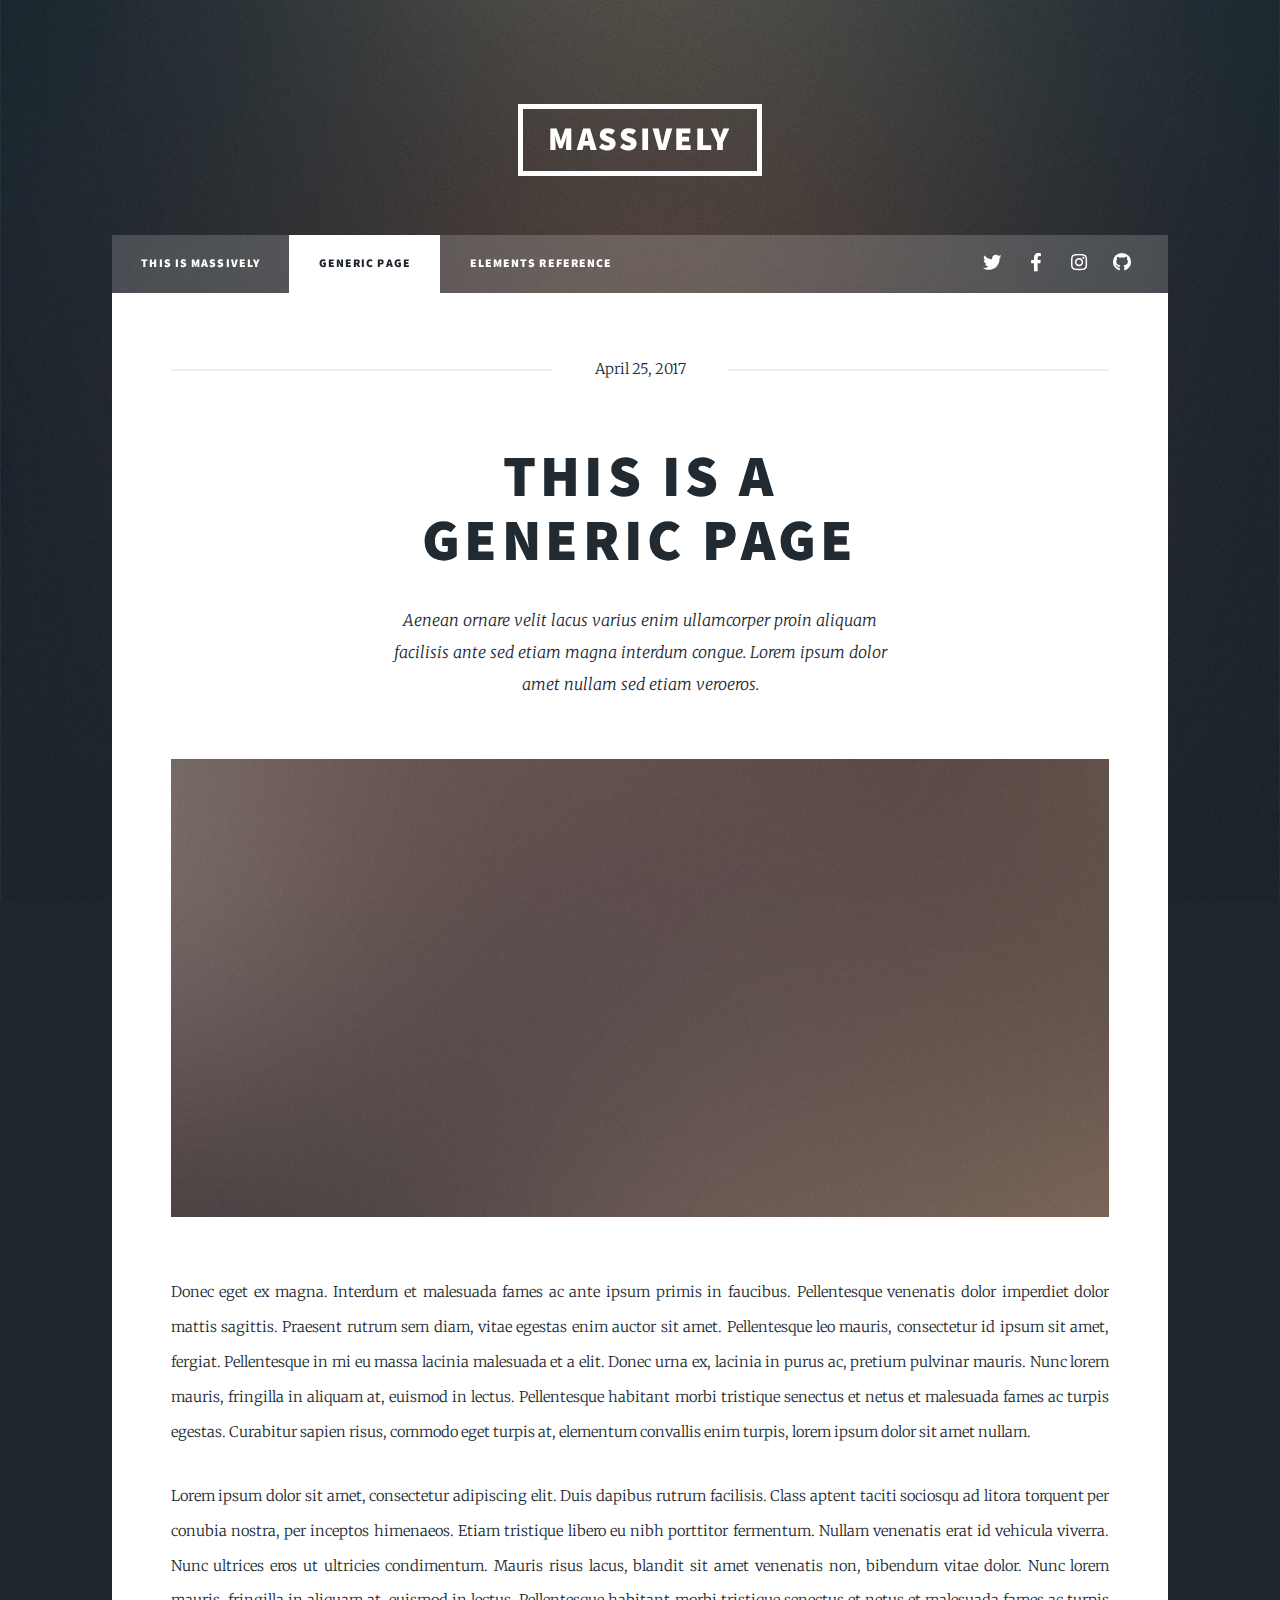
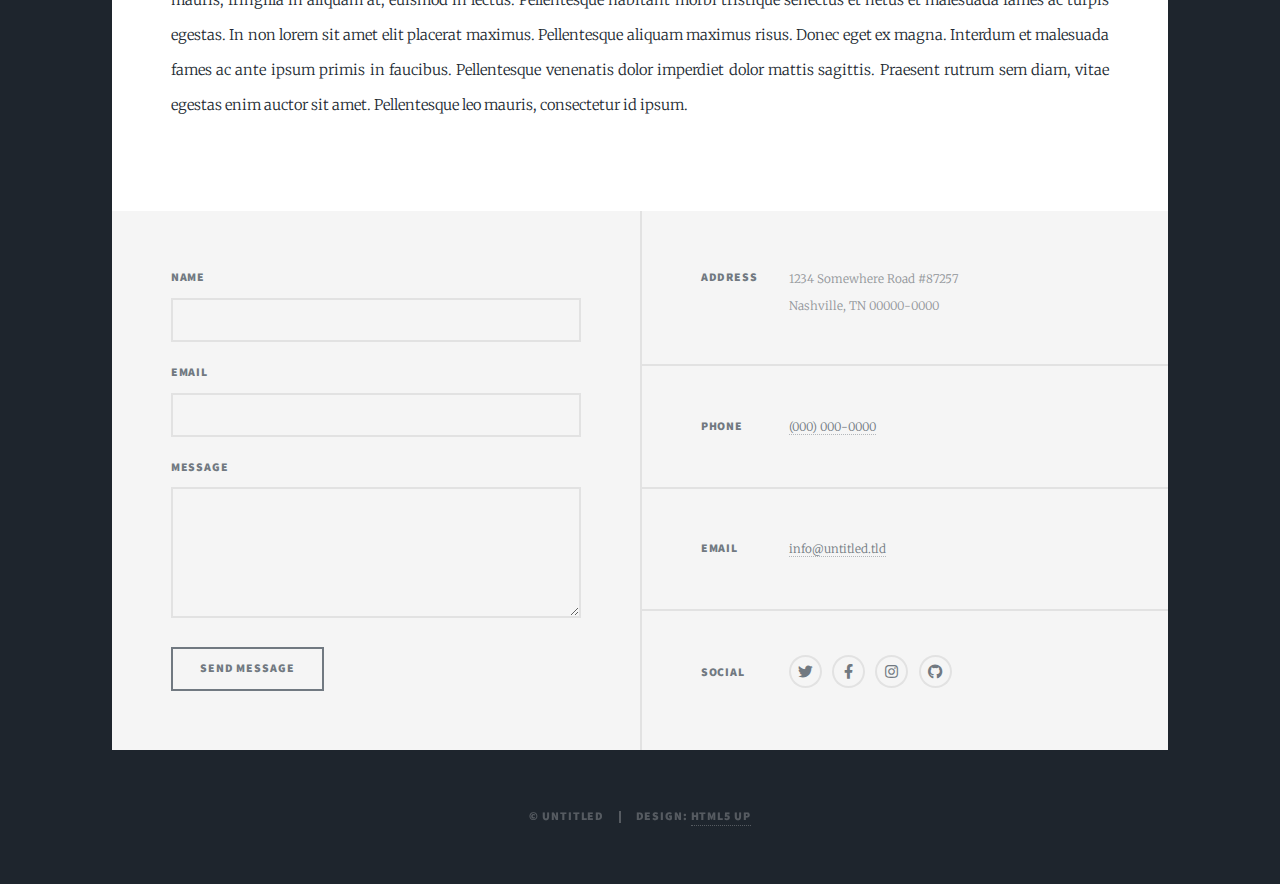
<file: generic.html>
<!DOCTYPE HTML>
<!--
	Massively by HTML5 UP
	html5up.net | @ajlkn
	Free for personal and commercial use under the CCA 3.0 license (html5up.net/license)
-->
<html>
	<head>
		<title>Generic - Massively by HTML5 UP</title>
		<meta charset="utf-8" />
		<meta name="viewport" content="width=device-width, initial-scale=1, user-scalable=no" />
		<link rel="stylesheet" href="assets/css/main.css" />
		<noscript><link rel="stylesheet" href="assets/css/noscript.css" /></noscript>
	</head>
	<body class="is-preload">

		<!-- Wrapper -->
			<div id="wrapper">

				<!-- Header -->
					<header id="header">
						<a href="index.html" class="logo">Massively</a>
					</header>

				<!-- Nav -->
					<nav id="nav">
						<ul class="links">
							<li><a href="index.html">This is Massively</a></li>
							<li class="active"><a href="generic.html">Generic Page</a></li>
							<li><a href="elements.html">Elements Reference</a></li>
						</ul>
						<ul class="icons">
							<li><a href="#" class="icon brands fa-twitter"><span class="label">Twitter</span></a></li>
							<li><a href="#" class="icon brands fa-facebook-f"><span class="label">Facebook</span></a></li>
							<li><a href="#" class="icon brands fa-instagram"><span class="label">Instagram</span></a></li>
							<li><a href="#" class="icon brands fa-github"><span class="label">GitHub</span></a></li>
						</ul>
					</nav>

				<!-- Main -->
					<div id="main">

						<!-- Post -->
							<section class="post">
								<header class="major">
									<span class="date">April 25, 2017</span>
									<h1>This is a<br />
									Generic Page</h1>
									<p>Aenean ornare velit lacus varius enim ullamcorper proin aliquam<br />
									facilisis ante sed etiam magna interdum congue. Lorem ipsum dolor<br />
									amet nullam sed etiam veroeros.</p>
								</header>
								<div class="image main"><img src="images/pic01.jpg" alt="" /></div>
								<p>Donec eget ex magna. Interdum et malesuada fames ac ante ipsum primis in faucibus. Pellentesque venenatis dolor imperdiet dolor mattis sagittis. Praesent rutrum sem diam, vitae egestas enim auctor sit amet. Pellentesque leo mauris, consectetur id ipsum sit amet, fergiat. Pellentesque in mi eu massa lacinia malesuada et a elit. Donec urna ex, lacinia in purus ac, pretium pulvinar mauris. Nunc lorem mauris, fringilla in aliquam at, euismod in lectus. Pellentesque habitant morbi tristique senectus et netus et malesuada fames ac turpis egestas. Curabitur sapien risus, commodo eget turpis at, elementum convallis enim turpis, lorem ipsum dolor sit amet nullam.</p>
								<p>Lorem ipsum dolor sit amet, consectetur adipiscing elit. Duis dapibus rutrum facilisis. Class aptent taciti sociosqu ad litora torquent per conubia nostra, per inceptos himenaeos. Etiam tristique libero eu nibh porttitor fermentum. Nullam venenatis erat id vehicula viverra. Nunc ultrices eros ut ultricies condimentum. Mauris risus lacus, blandit sit amet venenatis non, bibendum vitae dolor. Nunc lorem mauris, fringilla in aliquam at, euismod in lectus. Pellentesque habitant morbi tristique senectus et netus et malesuada fames ac turpis egestas. In non lorem sit amet elit placerat maximus. Pellentesque aliquam maximus risus. Donec eget ex magna. Interdum et malesuada fames ac ante ipsum primis in faucibus. Pellentesque venenatis dolor imperdiet dolor mattis sagittis. Praesent rutrum sem diam, vitae egestas enim auctor sit amet. Pellentesque leo mauris, consectetur id ipsum.</p>
							</section>

					</div>

				<!-- Footer -->
					<footer id="footer">
						<section>
							<form method="post" action="#">
								<div class="fields">
									<div class="field">
										<label for="name">Name</label>
										<input type="text" name="name" id="name" />
									</div>
									<div class="field">
										<label for="email">Email</label>
										<input type="text" name="email" id="email" />
									</div>
									<div class="field">
										<label for="message">Message</label>
										<textarea name="message" id="message" rows="3"></textarea>
									</div>
								</div>
								<ul class="actions">
									<li><input type="submit" value="Send Message" /></li>
								</ul>
							</form>
						</section>
						<section class="split contact">
							<section class="alt">
								<h3>Address</h3>
								<p>1234 Somewhere Road #87257<br />
								Nashville, TN 00000-0000</p>
							</section>
							<section>
								<h3>Phone</h3>
								<p><a href="#">(000) 000-0000</a></p>
							</section>
							<section>
								<h3>Email</h3>
								<p><a href="#">info@untitled.tld</a></p>
							</section>
							<section>
								<h3>Social</h3>
								<ul class="icons alt">
									<li><a href="#" class="icon brands alt fa-twitter"><span class="label">Twitter</span></a></li>
									<li><a href="#" class="icon brands alt fa-facebook-f"><span class="label">Facebook</span></a></li>
									<li><a href="#" class="icon brands alt fa-instagram"><span class="label">Instagram</span></a></li>
									<li><a href="#" class="icon brands alt fa-github"><span class="label">GitHub</span></a></li>
								</ul>
							</section>
						</section>
					</footer>

				<!-- Copyright -->
					<div id="copyright">
						<ul><li>&copy; Untitled</li><li>Design: <a href="https://html5up.net">HTML5 UP</a></li></ul>
					</div>

			</div>

		<!-- Scripts -->
			<script src="assets/js/jquery.min.js"></script>
			<script src="assets/js/jquery.scrollex.min.js"></script>
			<script src="assets/js/jquery.scrolly.min.js"></script>
			<script src="assets/js/browser.min.js"></script>
			<script src="assets/js/breakpoints.min.js"></script>
			<script src="assets/js/util.js"></script>
			<script src="assets/js/main.js"></script>

	</body>
</html>
</file>
<file: assets/css/main.css>
@import url(fontawesome-all.min.css);
@import url("https://fonts.googleapis.com/css?family=Merriweather:300,700,300italic,700italic|Source+Sans+Pro:900");

/*
	Massively by HTML5 UP
	html5up.net | @ajlkn
	for personal and commercial use under the CCA 3.0 license (html5up.net/license)
*/

html, body, div, span, applet, object,
iframe, h1, h2, h3, h4, h5, h6, p, blockquote,
pre, a, abbr, acronym, address, big, cite,
code, del, dfn, em, img, ins, kbd, q, s, samp,
small, strike, strong, sub, sup, tt, var, b,
u, i, center, dl, dt, dd, ol, ul, li, fieldset,
form, label, legend, table, caption, tbody,
tfoot, thead, tr, th, td, article, aside,
canvas, details, embed, figure, figcaption,
footer, header, hgroup, menu, nav, output, ruby,
section, summary, time, mark, audio, video {
	margin: 0;
	padding: 0;
	border: 0;
	font-size: 100%;
	font: inherit;
	vertical-align: baseline;}

article, aside, details, figcaption, figure,
footer, header, hgroup, menu, nav, section {
	display: block;}

body {
	line-height: 1;
}

ol, ul {
	list-style: none;
}

blockquote, q {
	quotes: none;
}

	blockquote:before, blockquote:after, q:before, q:after {
		content: '';
		content: none;
	}

table {
	border-collapse: collapse;
	border-spacing: 0;
}

body {
	-webkit-text-size-adjust: none;
}

mark {
	background-color: transparent;
	color: inherit;
}

input::-moz-focus-inner {
	border: 0;
	padding: 0;
}

input, select, textarea {
	-moz-appearance: none;
	-webkit-appearance: none;
	-ms-appearance: none;
	appearance: none;
}

/* Basic */

	@-ms-viewport {
		width: device-width;
	}

	body {
		-ms-overflow-style: scrollbar;
	}

	@media screen and (max-width: 480px) {

		html, body {
			min-width: 320px;
		}

	}

	html {
		box-sizing: border-box;
	}

	*, *:before, *:after {
		box-sizing: inherit;
	}

	body {
		background-color: #1e252d;
	}

		body.is-preload *, body.is-preload *:before, body.is-preload *:after {
			-moz-animation: none !important;
			-webkit-animation: none !important;
			-ms-animation: none !important;
			animation: none !important;
			-moz-transition: none !important;
			-webkit-transition: none !important;
			-ms-transition: none !important;
			transition: none !important;
		}

/* Type */

	html {
		font-size: 16pt;
	}

		@media screen and (max-width: 1680px) {

			html {
				font-size: 12pt;
			}

		}

		@media screen and (max-width: 1280px) {

			html {
				font-size: 11pt;
			}

		}

		@media screen and (max-width: 360px) {

			html {
				font-size: 10pt;
			}

		}

	body {
		color: #212931;
	}

	body, input, select, textarea {
		font-family: "Merriweather", Georgia, serif;
		font-weight: 300;
		font-size: 1rem;
		line-height: 2.375;
	}

	a {
		-moz-transition: color 0.2s ease-in-out, background-color 0.2s ease-in-out, border-color 0.2s ease-in-out, box-shadow 0.2s ease-in-out;
		-webkit-transition: color 0.2s ease-in-out, background-color 0.2s ease-in-out, border-color 0.2s ease-in-out, box-shadow 0.2s ease-in-out;
		-ms-transition: color 0.2s ease-in-out, background-color 0.2s ease-in-out, border-color 0.2s ease-in-out, box-shadow 0.2s ease-in-out;
		transition: color 0.2s ease-in-out, background-color 0.2s ease-in-out, border-color 0.2s ease-in-out, box-shadow 0.2s ease-in-out;
		border-bottom: dotted 1px;
		text-decoration: none;
	}

		a:hover {
			border-bottom-color: transparent;
		}

	strong, b {
		font-weight: 600;
	}

	em, i {
		font-style: italic;
	}

	p {
		text-align: justify;
		margin: 0 0 2rem 0;
	}

	h1, h2, h3, h4, h5, h6 {
		font-family: "Source Sans Pro", Helvetica, sans-serif;
		font-weight: 900;
		line-height: 1.5;
		letter-spacing: 0.075em;
		text-transform: uppercase;
		margin: 0 0 1rem 0;
	}

		h1 a, h2 a, h3 a, h4 a, h5 a, h6 a {
			border-bottom: 0;
			color: inherit;
			text-decoration: none;
		}

	h1 {
		font-size: 4rem;
		line-height: 1.1;
		margin: 0 0 2rem 0;
	}

	h2 {
		font-size: 1.75rem;
		line-height: 1.3;
		margin: 0 0 1.5rem 0;
	}

	h3 {
		font-size: 1.25rem;
		margin: 0 0 1.5rem 0;
	}

	h4 {
		font-size: 1rem;
	}

	h5 {
		font-size: 0.9rem;
	}

	h6 {
		font-size: 0.8rem;
	}

	sub {
		font-size: 0.8rem;
		position: relative;
		top: 0.5rem;
	}

	sup {
		font-size: 0.8rem;
		position: relative;
		top: -0.5rem;
	}

	blockquote {
		border-left: solid 4px;
		font-style: italic;
		margin: 0 0 2rem 0;
		padding: 0.5rem 0 0.5rem 2rem;
	}

	code {
		border: solid 2px;
		font-family: "Courier New", monospace;
		font-size: 0.9rem;
		margin: 0 0.25rem;
		padding: 0.25rem 0.65rem;
	}

	pre {
		-webkit-overflow-scrolling: touch;
		font-family: "Courier New", monospace;
		font-size: 0.9rem;
		margin: 0 0 2rem 0;
	}

		pre code {
			display: block;
			line-height: 1.75;
			padding: 1rem 1.5rem;
			overflow-x: auto;
		}

	hr {
		border: 0;
		border-bottom: solid 2px;
		margin: 3rem 0;
	}

		hr.major {
			margin: 5rem 0;
		}

	.align-left {
		text-align: left;
	}

	.align-center {
		text-align: center;
	}

	.align-right {
		text-align: right;
	}

	input, select, textarea {
		color: #212931;
	}

	a {
		color: #212931;
		border-bottom-color: rgba(33, 41, 49, 0.5);
	}

		a:hover {
			border-bottom-color: transparent;
			color: #18bfef !important;
		}

	strong, b {
		color: #212931;
	}

	h1, h2, h3, h4, h5, h6 {
		color: #212931;
	}

	blockquote {
		border-left-color: #eeeeee;
	}

	code {
		background: rgba(220, 220, 220, 0.25);
		border-color: #eeeeee;
	}

	hr {
		border-bottom-color: #eeeeee;
	}

/* Row */

	.row {
		display: flex;
		flex-wrap: wrap;
		box-sizing: border-box;
		align-items: stretch;
	}

		.row > * {
			box-sizing: border-box;
		}

		.row.gtr-uniform > * > :last-child {
			margin-bottom: 0;
		}

		.row.aln-left {
			justify-content: flex-start;
		}

		.row.aln-center {
			justify-content: center;
		}

		.row.aln-right {
			justify-content: flex-end;
		}

		.row.aln-top {
			align-items: flex-start;
		}

		.row.aln-middle {
			align-items: center;
		}

		.row.aln-bottom {
			align-items: flex-end;
		}

		.row > .imp {
			order: -1;
		}

		.row > .col-1 {
			width: 8.33333%;
		}

		.row > .off-1 {
			margin-left: 8.33333%;
		}

		.row > .col-2 {
			width: 16.66667%;
		}

		.row > .off-2 {
			margin-left: 16.66667%;
		}

		.row > .col-3 {
			width: 25%;
		}

		.row > .off-3 {
			margin-left: 25%;
		}

		.row > .col-4 {
			width: 33.33333%;
		}

		.row > .off-4 {
			margin-left: 33.33333%;
		}

		.row > .col-5 {
			width: 41.66667%;
		}

		.row > .off-5 {
			margin-left: 41.66667%;
		}

		.row > .col-6 {
			width: 50%;
		}

		.row > .off-6 {
			margin-left: 50%;
		}

		.row > .col-7 {
			width: 58.33333%;
		}

		.row > .off-7 {
			margin-left: 58.33333%;
		}

		.row > .col-8 {
			width: 66.66667%;
		}

		.row > .off-8 {
			margin-left: 66.66667%;
		}

		.row > .col-9 {
			width: 75%;
		}

		.row > .off-9 {
			margin-left: 75%;
		}

		.row > .col-10 {
			width: 83.33333%;
		}

		.row > .off-10 {
			margin-left: 83.33333%;
		}

		.row > .col-11 {
			width: 91.66667%;
		}

		.row > .off-11 {
			margin-left: 91.66667%;
		}

		.row > .col-12 {
			width: 100%;
		}

		.row > .off-12 {
			margin-left: 100%;
		}

		.row.gtr-0 {
			margin-top: 0;
			margin-left: 0rem;
		}

			.row.gtr-0 > * {
				padding: 0 0 0 0rem;
			}

			.row.gtr-0.gtr-uniform {
				margin-top: 0rem;
			}

				.row.gtr-0.gtr-uniform > * {
					padding-top: 0rem;
				}

		.row.gtr-25 {
			margin-top: 0;
			margin-left: -0.375rem;
		}

			.row.gtr-25 > * {
				padding: 0 0 0 0.375rem;
			}

			.row.gtr-25.gtr-uniform {
				margin-top: -0.375rem;
			}

				.row.gtr-25.gtr-uniform > * {
					padding-top: 0.375rem;
				}

		.row.gtr-50 {
			margin-top: 0;
			margin-left: -0.75rem;
		}

			.row.gtr-50 > * {
				padding: 0 0 0 0.75rem;
			}

			.row.gtr-50.gtr-uniform {
				margin-top: -0.75rem;
			}

				.row.gtr-50.gtr-uniform > * {
					padding-top: 0.75rem;
				}

		.row {
			margin-top: 0;
			margin-left: -1.5rem;
		}

			.row > * {
				padding: 0 0 0 1.5rem;
			}

			.row.gtr-uniform {
				margin-top: -1.5rem;
			}

				.row.gtr-uniform > * {
					padding-top: 1.5rem;
				}

		.row.gtr-150 {
			margin-top: 0;
			margin-left: -2.25rem;
		}

			.row.gtr-150 > * {
				padding: 0 0 0 2.25rem;
			}

			.row.gtr-150.gtr-uniform {
				margin-top: -2.25rem;
			}

				.row.gtr-150.gtr-uniform > * {
					padding-top: 2.25rem;
				}

		.row.gtr-200 {
			margin-top: 0;
			margin-left: -3rem;
		}

			.row.gtr-200 > * {
				padding: 0 0 0 3rem;
			}

			.row.gtr-200.gtr-uniform {
				margin-top: -3rem;
			}

				.row.gtr-200.gtr-uniform > * {
					padding-top: 3rem;
				}

		@media screen and (max-width: 1680px) {

			.row {
				display: flex;
				flex-wrap: wrap;
				box-sizing: border-box;
				align-items: stretch;
			}

				.row > * {
					box-sizing: border-box;
				}

				.row.gtr-uniform > * > :last-child {
					margin-bottom: 0;
				}

				.row.aln-left {
					justify-content: flex-start;
				}

				.row.aln-center {
					justify-content: center;
				}

				.row.aln-right {
					justify-content: flex-end;
				}

				.row.aln-top {
					align-items: flex-start;
				}

				.row.aln-middle {
					align-items: center;
				}

				.row.aln-bottom {
					align-items: flex-end;
				}

				.row > .imp-xlarge {
					order: -1;
				}

				.row > .col-1-xlarge {
					width: 8.33333%;
				}

				.row > .off-1-xlarge {
					margin-left: 8.33333%;
				}

				.row > .col-2-xlarge {
					width: 16.66667%;
				}

				.row > .off-2-xlarge {
					margin-left: 16.66667%;
				}

				.row > .col-3-xlarge {
					width: 25%;
				}

				.row > .off-3-xlarge {
					margin-left: 25%;
				}

				.row > .col-4-xlarge {
					width: 33.33333%;
				}

				.row > .off-4-xlarge {
					margin-left: 33.33333%;
				}

				.row > .col-5-xlarge {
					width: 41.66667%;
				}

				.row > .off-5-xlarge {
					margin-left: 41.66667%;
				}

				.row > .col-6-xlarge {
					width: 50%;
				}

				.row > .off-6-xlarge {
					margin-left: 50%;
				}

				.row > .col-7-xlarge {
					width: 58.33333%;
				}

				.row > .off-7-xlarge {
					margin-left: 58.33333%;
				}

				.row > .col-8-xlarge {
					width: 66.66667%;
				}

				.row > .off-8-xlarge {
					margin-left: 66.66667%;
				}

				.row > .col-9-xlarge {
					width: 75%;
				}

				.row > .off-9-xlarge {
					margin-left: 75%;
				}

				.row > .col-10-xlarge {
					width: 83.33333%;
				}

				.row > .off-10-xlarge {
					margin-left: 83.33333%;
				}

				.row > .col-11-xlarge {
					width: 91.66667%;
				}

				.row > .off-11-xlarge {
					margin-left: 91.66667%;
				}

				.row > .col-12-xlarge {
					width: 100%;
				}

				.row > .off-12-xlarge {
					margin-left: 100%;
				}

				.row.gtr-0 {
					margin-top: 0;
					margin-left: 0rem;
				}

					.row.gtr-0 > * {
						padding: 0 0 0 0rem;
					}

					.row.gtr-0.gtr-uniform {
						margin-top: 0rem;
					}

						.row.gtr-0.gtr-uniform > * {
							padding-top: 0rem;
						}

				.row.gtr-25 {
					margin-top: 0;
					margin-left: -0.375rem;
				}

					.row.gtr-25 > * {
						padding: 0 0 0 0.375rem;
					}

					.row.gtr-25.gtr-uniform {
						margin-top: -0.375rem;
					}

						.row.gtr-25.gtr-uniform > * {
							padding-top: 0.375rem;
						}

				.row.gtr-50 {
					margin-top: 0;
					margin-left: -0.75rem;
				}

					.row.gtr-50 > * {
						padding: 0 0 0 0.75rem;
					}

					.row.gtr-50.gtr-uniform {
						margin-top: -0.75rem;
					}

						.row.gtr-50.gtr-uniform > * {
							padding-top: 0.75rem;
						}

				.row {
					margin-top: 0;
					margin-left: -1.5rem;
				}

					.row > * {
						padding: 0 0 0 1.5rem;
					}

					.row.gtr-uniform {
						margin-top: -1.5rem;
					}

						.row.gtr-uniform > * {
							padding-top: 1.5rem;
						}

				.row.gtr-150 {
					margin-top: 0;
					margin-left: -2.25rem;
				}

					.row.gtr-150 > * {
						padding: 0 0 0 2.25rem;
					}

					.row.gtr-150.gtr-uniform {
						margin-top: -2.25rem;
					}

						.row.gtr-150.gtr-uniform > * {
							padding-top: 2.25rem;
						}

				.row.gtr-200 {
					margin-top: 0;
					margin-left: -3rem;
				}

					.row.gtr-200 > * {
						padding: 0 0 0 3rem;
					}

					.row.gtr-200.gtr-uniform {
						margin-top: -3rem;
					}

						.row.gtr-200.gtr-uniform > * {
							padding-top: 3rem;
						}

		}

		@media screen and (max-width: 1280px) {

			.row {
				display: flex;
				flex-wrap: wrap;
				box-sizing: border-box;
				align-items: stretch;
			}

				.row > * {
					box-sizing: border-box;
				}

				.row.gtr-uniform > * > :last-child {
					margin-bottom: 0;
				}

				.row.aln-left {
					justify-content: flex-start;
				}

				.row.aln-center {
					justify-content: center;
				}

				.row.aln-right {
					justify-content: flex-end;
				}

				.row.aln-top {
					align-items: flex-start;
				}

				.row.aln-middle {
					align-items: center;
				}

				.row.aln-bottom {
					align-items: flex-end;
				}

				.row > .imp-large {
					order: -1;
				}

				.row > .col-1-large {
					width: 8.33333%;
				}

				.row > .off-1-large {
					margin-left: 8.33333%;
				}

				.row > .col-2-large {
					width: 16.66667%;
				}

				.row > .off-2-large {
					margin-left: 16.66667%;
				}

				.row > .col-3-large {
					width: 25%;
				}

				.row > .off-3-large {
					margin-left: 25%;
				}

				.row > .col-4-large {
					width: 33.33333%;
				}

				.row > .off-4-large {
					margin-left: 33.33333%;
				}

				.row > .col-5-large {
					width: 41.66667%;
				}

				.row > .off-5-large {
					margin-left: 41.66667%;
				}

				.row > .col-6-large {
					width: 50%;
				}

				.row > .off-6-large {
					margin-left: 50%;
				}

				.row > .col-7-large {
					width: 58.33333%;
				}

				.row > .off-7-large {
					margin-left: 58.33333%;
				}

				.row > .col-8-large {
					width: 66.66667%;
				}

				.row > .off-8-large {
					margin-left: 66.66667%;
				}

				.row > .col-9-large {
					width: 75%;
				}

				.row > .off-9-large {
					margin-left: 75%;
				}

				.row > .col-10-large {
					width: 83.33333%;
				}

				.row > .off-10-large {
					margin-left: 83.33333%;
				}

				.row > .col-11-large {
					width: 91.66667%;
				}

				.row > .off-11-large {
					margin-left: 91.66667%;
				}

				.row > .col-12-large {
					width: 100%;
				}

				.row > .off-12-large {
					margin-left: 100%;
				}

				.row.gtr-0 {
					margin-top: 0;
					margin-left: 0rem;
				}

					.row.gtr-0 > * {
						padding: 0 0 0 0rem;
					}

					.row.gtr-0.gtr-uniform {
						margin-top: 0rem;
					}

						.row.gtr-0.gtr-uniform > * {
							padding-top: 0rem;
						}

				.row.gtr-25 {
					margin-top: 0;
					margin-left: -0.375rem;
				}

					.row.gtr-25 > * {
						padding: 0 0 0 0.375rem;
					}

					.row.gtr-25.gtr-uniform {
						margin-top: -0.375rem;
					}

						.row.gtr-25.gtr-uniform > * {
							padding-top: 0.375rem;
						}

				.row.gtr-50 {
					margin-top: 0;
					margin-left: -0.75rem;
				}

					.row.gtr-50 > * {
						padding: 0 0 0 0.75rem;
					}

					.row.gtr-50.gtr-uniform {
						margin-top: -0.75rem;
					}

						.row.gtr-50.gtr-uniform > * {
							padding-top: 0.75rem;
						}

				.row {
					margin-top: 0;
					margin-left: -1.5rem;
				}

					.row > * {
						padding: 0 0 0 1.5rem;
					}

					.row.gtr-uniform {
						margin-top: -1.5rem;
					}

						.row.gtr-uniform > * {
							padding-top: 1.5rem;
						}

				.row.gtr-150 {
					margin-top: 0;
					margin-left: -2.25rem;
				}

					.row.gtr-150 > * {
						padding: 0 0 0 2.25rem;
					}

					.row.gtr-150.gtr-uniform {
						margin-top: -2.25rem;
					}

						.row.gtr-150.gtr-uniform > * {
							padding-top: 2.25rem;
						}

				.row.gtr-200 {
					margin-top: 0;
					margin-left: -3rem;
				}

					.row.gtr-200 > * {
						padding: 0 0 0 3rem;
					}

					.row.gtr-200.gtr-uniform {
						margin-top: -3rem;
					}

						.row.gtr-200.gtr-uniform > * {
							padding-top: 3rem;
						}

		}

		@media screen and (max-width: 980px) {

			.row {
				display: flex;
				flex-wrap: wrap;
				box-sizing: border-box;
				align-items: stretch;
			}

				.row > * {
					box-sizing: border-box;
				}

				.row.gtr-uniform > * > :last-child {
					margin-bottom: 0;
				}

				.row.aln-left {
					justify-content: flex-start;
				}

				.row.aln-center {
					justify-content: center;
				}

				.row.aln-right {
					justify-content: flex-end;
				}

				.row.aln-top {
					align-items: flex-start;
				}

				.row.aln-middle {
					align-items: center;
				}

				.row.aln-bottom {
					align-items: flex-end;
				}

				.row > .imp-medium {
					order: -1;
				}

				.row > .col-1-medium {
					width: 8.33333%;
				}

				.row > .off-1-medium {
					margin-left: 8.33333%;
				}

				.row > .col-2-medium {
					width: 16.66667%;
				}

				.row > .off-2-medium {
					margin-left: 16.66667%;
				}

				.row > .col-3-medium {
					width: 25%;
				}

				.row > .off-3-medium {
					margin-left: 25%;
				}

				.row > .col-4-medium {
					width: 33.33333%;
				}

				.row > .off-4-medium {
					margin-left: 33.33333%;
				}

				.row > .col-5-medium {
					width: 41.66667%;
				}

				.row > .off-5-medium {
					margin-left: 41.66667%;
				}

				.row > .col-6-medium {
					width: 50%;
				}

				.row > .off-6-medium {
					margin-left: 50%;
				}

				.row > .col-7-medium {
					width: 58.33333%;
				}

				.row > .off-7-medium {
					margin-left: 58.33333%;
				}

				.row > .col-8-medium {
					width: 66.66667%;
				}

				.row > .off-8-medium {
					margin-left: 66.66667%;
				}

				.row > .col-9-medium {
					width: 75%;
				}

				.row > .off-9-medium {
					margin-left: 75%;
				}

				.row > .col-10-medium {
					width: 83.33333%;
				}

				.row > .off-10-medium {
					margin-left: 83.33333%;
				}

				.row > .col-11-medium {
					width: 91.66667%;
				}

				.row > .off-11-medium {
					margin-left: 91.66667%;
				}

				.row > .col-12-medium {
					width: 100%;
				}

				.row > .off-12-medium {
					margin-left: 100%;
				}

				.row.gtr-0 {
					margin-top: 0;
					margin-left: 0rem;
				}

					.row.gtr-0 > * {
						padding: 0 0 0 0rem;
					}

					.row.gtr-0.gtr-uniform {
						margin-top: 0rem;
					}

						.row.gtr-0.gtr-uniform > * {
							padding-top: 0rem;
						}

				.row.gtr-25 {
					margin-top: 0;
					margin-left: -0.375rem;
				}

					.row.gtr-25 > * {
						padding: 0 0 0 0.375rem;
					}

					.row.gtr-25.gtr-uniform {
						margin-top: -0.375rem;
					}

						.row.gtr-25.gtr-uniform > * {
							padding-top: 0.375rem;
						}

				.row.gtr-50 {
					margin-top: 0;
					margin-left: -0.75rem;
				}

					.row.gtr-50 > * {
						padding: 0 0 0 0.75rem;
					}

					.row.gtr-50.gtr-uniform {
						margin-top: -0.75rem;
					}

						.row.gtr-50.gtr-uniform > * {
							padding-top: 0.75rem;
						}

				.row {
					margin-top: 0;
					margin-left: -1.5rem;
				}

					.row > * {
						padding: 0 0 0 1.5rem;
					}

					.row.gtr-uniform {
						margin-top: -1.5rem;
					}

						.row.gtr-uniform > * {
							padding-top: 1.5rem;
						}

				.row.gtr-150 {
					margin-top: 0;
					margin-left: -2.25rem;
				}

					.row.gtr-150 > * {
						padding: 0 0 0 2.25rem;
					}

					.row.gtr-150.gtr-uniform {
						margin-top: -2.25rem;
					}

						.row.gtr-150.gtr-uniform > * {
							padding-top: 2.25rem;
						}

				.row.gtr-200 {
					margin-top: 0;
					margin-left: -3rem;
				}

					.row.gtr-200 > * {
						padding: 0 0 0 3rem;
					}

					.row.gtr-200.gtr-uniform {
						margin-top: -3rem;
					}

						.row.gtr-200.gtr-uniform > * {
							padding-top: 3rem;
						}

		}

		@media screen and (max-width: 736px) {

			.row {
				display: flex;
				flex-wrap: wrap;
				box-sizing: border-box;
				align-items: stretch;
			}

				.row > * {
					box-sizing: border-box;
				}

				.row.gtr-uniform > * > :last-child {
					margin-bottom: 0;
				}

				.row.aln-left {
					justify-content: flex-start;
				}

				.row.aln-center {
					justify-content: center;
				}

				.row.aln-right {
					justify-content: flex-end;
				}

				.row.aln-top {
					align-items: flex-start;
				}

				.row.aln-middle {
					align-items: center;
				}

				.row.aln-bottom {
					align-items: flex-end;
				}

				.row > .imp-small {
					order: -1;
				}

				.row > .col-1-small {
					width: 8.33333%;
				}

				.row > .off-1-small {
					margin-left: 8.33333%;
				}

				.row > .col-2-small {
					width: 16.66667%;
				}

				.row > .off-2-small {
					margin-left: 16.66667%;
				}

				.row > .col-3-small {
					width: 25%;
				}

				.row > .off-3-small {
					margin-left: 25%;
				}

				.row > .col-4-small {
					width: 33.33333%;
				}

				.row > .off-4-small {
					margin-left: 33.33333%;
				}

				.row > .col-5-small {
					width: 41.66667%;
				}

				.row > .off-5-small {
					margin-left: 41.66667%;
				}

				.row > .col-6-small {
					width: 50%;
				}

				.row > .off-6-small {
					margin-left: 50%;
				}

				.row > .col-7-small {
					width: 58.33333%;
				}

				.row > .off-7-small {
					margin-left: 58.33333%;
				}

				.row > .col-8-small {
					width: 66.66667%;
				}

				.row > .off-8-small {
					margin-left: 66.66667%;
				}

				.row > .col-9-small {
					width: 75%;
				}

				.row > .off-9-small {
					margin-left: 75%;
				}

				.row > .col-10-small {
					width: 83.33333%;
				}

				.row > .off-10-small {
					margin-left: 83.33333%;
				}

				.row > .col-11-small {
					width: 91.66667%;
				}

				.row > .off-11-small {
					margin-left: 91.66667%;
				}

				.row > .col-12-small {
					width: 100%;
				}

				.row > .off-12-small {
					margin-left: 100%;
				}

				.row.gtr-0 {
					margin-top: 0;
					margin-left: 0rem;
				}

					.row.gtr-0 > * {
						padding: 0 0 0 0rem;
					}

					.row.gtr-0.gtr-uniform {
						margin-top: 0rem;
					}

						.row.gtr-0.gtr-uniform > * {
							padding-top: 0rem;
						}

				.row.gtr-25 {
					margin-top: 0;
					margin-left: -0.375rem;
				}

					.row.gtr-25 > * {
						padding: 0 0 0 0.375rem;
					}

					.row.gtr-25.gtr-uniform {
						margin-top: -0.375rem;
					}

						.row.gtr-25.gtr-uniform > * {
							padding-top: 0.375rem;
						}

				.row.gtr-50 {
					margin-top: 0;
					margin-left: -0.75rem;
				}

					.row.gtr-50 > * {
						padding: 0 0 0 0.75rem;
					}

					.row.gtr-50.gtr-uniform {
						margin-top: -0.75rem;
					}

						.row.gtr-50.gtr-uniform > * {
							padding-top: 0.75rem;
						}

				.row {
					margin-top: 0;
					margin-left: -1.5rem;
				}

					.row > * {
						padding: 0 0 0 1.5rem;
					}

					.row.gtr-uniform {
						margin-top: -1.5rem;
					}

						.row.gtr-uniform > * {
							padding-top: 1.5rem;
						}

				.row.gtr-150 {
					margin-top: 0;
					margin-left: -2.25rem;
				}

					.row.gtr-150 > * {
						padding: 0 0 0 2.25rem;
					}

					.row.gtr-150.gtr-uniform {
						margin-top: -2.25rem;
					}

						.row.gtr-150.gtr-uniform > * {
							padding-top: 2.25rem;
						}

				.row.gtr-200 {
					margin-top: 0;
					margin-left: -3rem;
				}

					.row.gtr-200 > * {
						padding: 0 0 0 3rem;
					}

					.row.gtr-200.gtr-uniform {
						margin-top: -3rem;
					}

						.row.gtr-200.gtr-uniform > * {
							padding-top: 3rem;
						}

		}

		@media screen and (max-width: 480px) {

			.row {
				display: flex;
				flex-wrap: wrap;
				box-sizing: border-box;
				align-items: stretch;
			}

				.row > * {
					box-sizing: border-box;
				}

				.row.gtr-uniform > * > :last-child {
					margin-bottom: 0;
				}

				.row.aln-left {
					justify-content: flex-start;
				}

				.row.aln-center {
					justify-content: center;
				}

				.row.aln-right {
					justify-content: flex-end;
				}

				.row.aln-top {
					align-items: flex-start;
				}

				.row.aln-middle {
					align-items: center;
				}

				.row.aln-bottom {
					align-items: flex-end;
				}

				.row > .imp-xsmall {
					order: -1;
				}

				.row > .col-1-xsmall {
					width: 8.33333%;
				}

				.row > .off-1-xsmall {
					margin-left: 8.33333%;
				}

				.row > .col-2-xsmall {
					width: 16.66667%;
				}

				.row > .off-2-xsmall {
					margin-left: 16.66667%;
				}

				.row > .col-3-xsmall {
					width: 25%;
				}

				.row > .off-3-xsmall {
					margin-left: 25%;
				}

				.row > .col-4-xsmall {
					width: 33.33333%;
				}

				.row > .off-4-xsmall {
					margin-left: 33.33333%;
				}

				.row > .col-5-xsmall {
					width: 41.66667%;
				}

				.row > .off-5-xsmall {
					margin-left: 41.66667%;
				}

				.row > .col-6-xsmall {
					width: 50%;
				}

				.row > .off-6-xsmall {
					margin-left: 50%;
				}

				.row > .col-7-xsmall {
					width: 58.33333%;
				}

				.row > .off-7-xsmall {
					margin-left: 58.33333%;
				}

				.row > .col-8-xsmall {
					width: 66.66667%;
				}

				.row > .off-8-xsmall {
					margin-left: 66.66667%;
				}

				.row > .col-9-xsmall {
					width: 75%;
				}

				.row > .off-9-xsmall {
					margin-left: 75%;
				}

				.row > .col-10-xsmall {
					width: 83.33333%;
				}

				.row > .off-10-xsmall {
					margin-left: 83.33333%;
				}

				.row > .col-11-xsmall {
					width: 91.66667%;
				}

				.row > .off-11-xsmall {
					margin-left: 91.66667%;
				}

				.row > .col-12-xsmall {
					width: 100%;
				}

				.row > .off-12-xsmall {
					margin-left: 100%;
				}

				.row.gtr-0 {
					margin-top: 0;
					margin-left: 0rem;
				}

					.row.gtr-0 > * {
						padding: 0 0 0 0rem;
					}

					.row.gtr-0.gtr-uniform {
						margin-top: 0rem;
					}

						.row.gtr-0.gtr-uniform > * {
							padding-top: 0rem;
						}

				.row.gtr-25 {
					margin-top: 0;
					margin-left: -0.375rem;
				}

					.row.gtr-25 > * {
						padding: 0 0 0 0.375rem;
					}

					.row.gtr-25.gtr-uniform {
						margin-top: -0.375rem;
					}

						.row.gtr-25.gtr-uniform > * {
							padding-top: 0.375rem;
						}

				.row.gtr-50 {
					margin-top: 0;
					margin-left: -0.75rem;
				}

					.row.gtr-50 > * {
						padding: 0 0 0 0.75rem;
					}

					.row.gtr-50.gtr-uniform {
						margin-top: -0.75rem;
					}

						.row.gtr-50.gtr-uniform > * {
							padding-top: 0.75rem;
						}

				.row {
					margin-top: 0;
					margin-left: -1.5rem;
				}

					.row > * {
						padding: 0 0 0 1.5rem;
					}

					.row.gtr-uniform {
						margin-top: -1.5rem;
					}

						.row.gtr-uniform > * {
							padding-top: 1.5rem;
						}

				.row.gtr-150 {
					margin-top: 0;
					margin-left: -2.25rem;
				}

					.row.gtr-150 > * {
						padding: 0 0 0 2.25rem;
					}

					.row.gtr-150.gtr-uniform {
						margin-top: -2.25rem;
					}

						.row.gtr-150.gtr-uniform > * {
							padding-top: 2.25rem;
						}

				.row.gtr-200 {
					margin-top: 0;
					margin-left: -3rem;
				}

					.row.gtr-200 > * {
						padding: 0 0 0 3rem;
					}

					.row.gtr-200.gtr-uniform {
						margin-top: -3rem;
					}

						.row.gtr-200.gtr-uniform > * {
							padding-top: 3rem;
						}

		}

		@media screen and (max-width: 360px) {

			.row {
				display: flex;
				flex-wrap: wrap;
				box-sizing: border-box;
				align-items: stretch;
			}

				.row > * {
					box-sizing: border-box;
				}

				.row.gtr-uniform > * > :last-child {
					margin-bottom: 0;
				}

				.row.aln-left {
					justify-content: flex-start;
				}

				.row.aln-center {
					justify-content: center;
				}

				.row.aln-right {
					justify-content: flex-end;
				}

				.row.aln-top {
					align-items: flex-start;
				}

				.row.aln-middle {
					align-items: center;
				}

				.row.aln-bottom {
					align-items: flex-end;
				}

				.row > .imp-xxsmall {
					order: -1;
				}

				.row > .col-1-xxsmall {
					width: 8.33333%;
				}

				.row > .off-1-xxsmall {
					margin-left: 8.33333%;
				}

				.row > .col-2-xxsmall {
					width: 16.66667%;
				}

				.row > .off-2-xxsmall {
					margin-left: 16.66667%;
				}

				.row > .col-3-xxsmall {
					width: 25%;
				}

				.row > .off-3-xxsmall {
					margin-left: 25%;
				}

				.row > .col-4-xxsmall {
					width: 33.33333%;
				}

				.row > .off-4-xxsmall {
					margin-left: 33.33333%;
				}

				.row > .col-5-xxsmall {
					width: 41.66667%;
				}

				.row > .off-5-xxsmall {
					margin-left: 41.66667%;
				}

				.row > .col-6-xxsmall {
					width: 50%;
				}

				.row > .off-6-xxsmall {
					margin-left: 50%;
				}

				.row > .col-7-xxsmall {
					width: 58.33333%;
				}

				.row > .off-7-xxsmall {
					margin-left: 58.33333%;
				}

				.row > .col-8-xxsmall {
					width: 66.66667%;
				}

				.row > .off-8-xxsmall {
					margin-left: 66.66667%;
				}

				.row > .col-9-xxsmall {
					width: 75%;
				}

				.row > .off-9-xxsmall {
					margin-left: 75%;
				}

				.row > .col-10-xxsmall {
					width: 83.33333%;
				}

				.row > .off-10-xxsmall {
					margin-left: 83.33333%;
				}

				.row > .col-11-xxsmall {
					width: 91.66667%;
				}

				.row > .off-11-xxsmall {
					margin-left: 91.66667%;
				}

				.row > .col-12-xxsmall {
					width: 100%;
				}

				.row > .off-12-xxsmall {
					margin-left: 100%;
				}

				.row.gtr-0 {
					margin-top: 0;
					margin-left: 0rem;
				}

					.row.gtr-0 > * {
						padding: 0 0 0 0rem;
					}

					.row.gtr-0.gtr-uniform {
						margin-top: 0rem;
					}

						.row.gtr-0.gtr-uniform > * {
							padding-top: 0rem;
						}

				.row.gtr-25 {
					margin-top: 0;
					margin-left: -0.375rem;
				}

					.row.gtr-25 > * {
						padding: 0 0 0 0.375rem;
					}

					.row.gtr-25.gtr-uniform {
						margin-top: -0.375rem;
					}

						.row.gtr-25.gtr-uniform > * {
							padding-top: 0.375rem;
						}

				.row.gtr-50 {
					margin-top: 0;
					margin-left: -0.75rem;
				}

					.row.gtr-50 > * {
						padding: 0 0 0 0.75rem;
					}

					.row.gtr-50.gtr-uniform {
						margin-top: -0.75rem;
					}

						.row.gtr-50.gtr-uniform > * {
							padding-top: 0.75rem;
						}

				.row {
					margin-top: 0;
					margin-left: -1.5rem;
				}

					.row > * {
						padding: 0 0 0 1.5rem;
					}

					.row.gtr-uniform {
						margin-top: -1.5rem;
					}

						.row.gtr-uniform > * {
							padding-top: 1.5rem;
						}

				.row.gtr-150 {
					margin-top: 0;
					margin-left: -2.25rem;
				}

					.row.gtr-150 > * {
						padding: 0 0 0 2.25rem;
					}

					.row.gtr-150.gtr-uniform {
						margin-top: -2.25rem;
					}

						.row.gtr-150.gtr-uniform > * {
							padding-top: 2.25rem;
						}

				.row.gtr-200 {
					margin-top: 0;
					margin-left: -3rem;
				}

					.row.gtr-200 > * {
						padding: 0 0 0 3rem;
					}

					.row.gtr-200.gtr-uniform {
						margin-top: -3rem;
					}

						.row.gtr-200.gtr-uniform > * {
							padding-top: 3rem;
						}

		}

/* Box */

	.box {
		border: solid 2px;
		margin-bottom: 2rem;
		padding: 1.5rem;
	}

		.box > :last-child,
		.box > :last-child > :last-child,
		.box > :last-child > :last-child > :last-child {
			margin-bottom: 0;
		}

		.box.alt {
			border: 0;
			border-radius: 0;
			padding: 0;
		}

	.box {
		border-color: #eeeeee;
	}

/* Button */

	input[type="submit"],
	input[type="reset"],
	input[type="button"],
	button,
	.button {
		-moz-appearance: none;
		-webkit-appearance: none;
		-ms-appearance: none;
		appearance: none;
		-moz-transition: background-color 0.2s ease-in-out, box-shadow 0.2s ease-in-out, color 0.2s ease-in-out;
		-webkit-transition: background-color 0.2s ease-in-out, box-shadow 0.2s ease-in-out, color 0.2s ease-in-out;
		-ms-transition: background-color 0.2s ease-in-out, box-shadow 0.2s ease-in-out, color 0.2s ease-in-out;
		transition: background-color 0.2s ease-in-out, box-shadow 0.2s ease-in-out, color 0.2s ease-in-out;
		border: 0;
		border-radius: 0;
		cursor: pointer;
		display: inline-block;
		font-family: "Source Sans Pro", Helvetica, sans-serif;
		font-size: 0.8rem;
		font-weight: 900;
		letter-spacing: 0.075em;
		height: 3rem;
		line-height: 3rem;
		padding: 0 2rem;
		text-align: center;
		text-decoration: none;
		text-transform: uppercase;
		white-space: nowrap;
	}

		input[type="submit"].icon:before,
		input[type="reset"].icon:before,
		input[type="button"].icon:before,
		button.icon:before,
		.button.icon:before {
			margin-right: 0.5rem;
		}

		input[type="submit"].icon.solo,
		input[type="reset"].icon.solo,
		input[type="button"].icon.solo,
		button.icon.solo,
		.button.icon.solo {
			position: relative;
			width: 4rem;
			height: 4rem;
			line-height: 4rem;
			border-radius: 4rem;
			text-indent: 4rem;
			overflow: hidden;
			padding: 0;
			white-space: nowrap;
		}

			input[type="submit"].icon.solo:before,
			input[type="reset"].icon.solo:before,
			input[type="button"].icon.solo:before,
			button.icon.solo:before,
			.button.icon.solo:before {
				position: absolute;
				display: block;
				top: 0;
				left: 0;
				width: inherit;
				height: inherit;
				line-height: inherit;
				font-size: 1.25rem;
				margin-right: 0;
				text-align: center;
				text-indent: 0;
			}

		input[type="submit"].fit,
		input[type="reset"].fit,
		input[type="button"].fit,
		button.fit,
		.button.fit {
			width: 100%;
		}

		input[type="submit"].small,
		input[type="reset"].small,
		input[type="button"].small,
		button.small,
		.button.small {
			font-size: 0.7rem;
			height: 2.5rem;
			line-height: 2.5rem;
			padding: 0 1.5rem;
		}

		input[type="submit"].large,
		input[type="reset"].large,
		input[type="button"].large,
		button.large,
		.button.large {
			font-size: 0.9rem;
			height: 3.5rem;
			line-height: 3.5rem;
			padding: 0 2.75rem;
		}

		@media screen and (max-width: 980px) {

			input[type="submit"],
			input[type="reset"],
			input[type="button"],
			button,
			.button {
				font-size: 0.9rem;
				height: 3.25rem;
				line-height: 3.25rem;
			}

				input[type="submit"].large,
				input[type="reset"].large,
				input[type="button"].large,
				button.large,
				.button.large {
					font-size: 1rem;
					height: 3.75rem;
					line-height: 3.75rem;
				}

		}

		input[type="submit"].disabled, input[type="submit"]:disabled,
		input[type="reset"].disabled,
		input[type="reset"]:disabled,
		input[type="button"].disabled,
		input[type="button"]:disabled,
		button.disabled,
		button:disabled,
		.button.disabled,
		.button:disabled {
			pointer-events: none;
			opacity: 0.25;
		}

	input[type="submit"],
	input[type="reset"],
	input[type="button"],
	button,
	.button {
		background-color: transparent;
		box-shadow: inset 0 0 0 2px #212931;
		color: #212931 !important;
	}

		input[type="submit"]:hover,
		input[type="reset"]:hover,
		input[type="button"]:hover,
		button:hover,
		.button:hover {
			box-shadow: inset 0 0 0 2px #18bfef;
			color: #18bfef !important;
		}

		input[type="submit"].primary,
		input[type="reset"].primary,
		input[type="button"].primary,
		button.primary,
		.button.primary {
			background-color: #212931;
			box-shadow: none;
			color: #ffffff !important;
		}

			input[type="submit"].primary:hover,
			input[type="reset"].primary:hover,
			input[type="button"].primary:hover,
			button.primary:hover,
			.button.primary:hover {
				background-color: #18bfef;
			}

/* Form */

	form {
		margin: 0 0 2rem 0;
	}

		form > :last-child {
			margin-bottom: 0;
		}

		form > .fields {
			display: -moz-flex;
			display: -webkit-flex;
			display: -ms-flex;
			display: flex;
			-moz-flex-wrap: wrap;
			-webkit-flex-wrap: wrap;
			-ms-flex-wrap: wrap;
			flex-wrap: wrap;
			width: calc(100% + 3rem);
			margin: -1.5rem 0 2rem -1.5rem;
		}

			form > .fields > .field {
				-moz-flex-grow: 0;
				-webkit-flex-grow: 0;
				-ms-flex-grow: 0;
				flex-grow: 0;
				-moz-flex-shrink: 0;
				-webkit-flex-shrink: 0;
				-ms-flex-shrink: 0;
				flex-shrink: 0;
				padding: 1.5rem 0 0 1.5rem;
				width: calc(100% - 1.5rem);
			}

				form > .fields > .field.half {
					width: calc(50% - 0.75rem);
				}

				form > .fields > .field.third {
					width: calc(100%/3 - 0.5rem);
				}

				form > .fields > .field.quarter {
					width: calc(25% - 0.375rem);
				}

		@media screen and (max-width: 480px) {

			form > .fields {
				width: calc(100% + 3rem);
				margin: -1.5rem 0 2rem -1.5rem;
			}

				form > .fields > .field {
					padding: 1.5rem 0 0 1.5rem;
					width: calc(100% - 1.5rem);
				}

					form > .fields > .field.half {
						width: calc(100% - 1.5rem);
					}

					form > .fields > .field.third {
						width: calc(100% - 1.5rem);
					}

					form > .fields > .field.quarter {
						width: calc(100% - 1.5rem);
					}

		}

	label {
		display: block;
		font-family: "Source Sans Pro", Helvetica, sans-serif;
		font-weight: 900;
		line-height: 1.5;
		letter-spacing: 0.075em;
		font-size: 0.8rem;
		text-transform: uppercase;
		margin: 0 0 0.75rem 0;
	}

		@media screen and (max-width: 980px) {

			label {
				font-size: 0.9rem;
			}

		}

	input[type="text"],
	input[type="password"],
	input[type="email"],
	select,
	textarea {
		-moz-appearance: none;
		-webkit-appearance: none;
		-ms-appearance: none;
		appearance: none;
		background: transparent;
		border-radius: 0;
		border: solid 2px;
		color: inherit;
		display: block;
		outline: 0;
		padding: 0 1rem;
		text-decoration: none;
		width: 100%;
	}

		input[type="text"]:invalid,
		input[type="password"]:invalid,
		input[type="email"]:invalid,
		select:invalid,
		textarea:invalid {
			box-shadow: none;
		}

	select {
		background-size: 1.25rem;
		background-repeat: no-repeat;
		background-position: calc(100% - 1rem) center;
		height: 3rem;
		padding-right: 3rem;
		text-overflow: ellipsis;
	}

		select:focus::-ms-value {
			background-color: transparent;
		}

		select::-ms-expand {
			display: none;
		}

	input[type="text"],
	input[type="password"],
	input[type="email"],
	select {
		height: 3rem;
	}

	textarea {
		padding: 0.75rem 1rem;
	}

	input[type="checkbox"],
	input[type="radio"] {
		-moz-appearance: none;
		-webkit-appearance: none;
		-ms-appearance: none;
		appearance: none;
		display: block;
		float: left;
		margin-right: -2rem;
		opacity: 0;
		width: 1rem;
		z-index: -1;
	}

		input[type="checkbox"] + label,
		input[type="radio"] + label {
			text-decoration: none;
			cursor: pointer;
			display: inline-block;
			font-size: 1rem;
			letter-spacing: 0;
			font-family: "Merriweather", Georgia, serif;
			text-transform: none;
			font-weight: 300;
			padding-left: 2.8rem;
			padding-right: 1rem;
			position: relative;
		}

			input[type="checkbox"] + label:before,
			input[type="radio"] + label:before {
				-moz-osx-font-smoothing: grayscale;
				-webkit-font-smoothing: antialiased;
				display: inline-block;
				font-style: normal;
				font-variant: normal;
				text-rendering: auto;
				line-height: 1;
				text-transform: none !important;
				font-family: 'Font Awesome 5 Free';
				font-weight: 900;
			}

			input[type="checkbox"] + label:before,
			input[type="radio"] + label:before {
				border-radius: 0;
				border: solid 2px;
				content: '';
				display: inline-block;
				font-size: 0.8rem;
				height: 1.8rem;
				left: 0;
				line-height: 1.65rem;
				position: absolute;
				text-align: center;
				top: -0.125rem;
				width: 1.8rem;
			}

		input[type="checkbox"]:checked + label:before,
		input[type="radio"]:checked + label:before {
			content: '\f00c';
		}

	input[type="checkbox"] + label:before {
		border-radius: 0;
	}

	input[type="radio"] + label:before {
		border-radius: 100%;
	}

	::-webkit-input-placeholder {
		opacity: 1.0;
	}

	:-moz-placeholder {
		opacity: 1.0;
	}

	::-moz-placeholder {
		opacity: 1.0;
	}

	:-ms-input-placeholder {
		opacity: 1.0;
	}

	label {
		color: #212931;
	}

	input[type="text"],
	input[type="password"],
	input[type="email"],
	select,
	textarea {
		border-color: #eeeeee;
	}

		input[type="text"]:focus,
		input[type="password"]:focus,
		input[type="email"]:focus,
		select:focus,
		textarea:focus {
			border-color: #18bfef;
		}

	select {
		background-image: url("data:image/svg+xml;charset=utf8,%3Csvg xmlns='http://www.w3.org/2000/svg' width='40' height='40' preserveAspectRatio='none' viewBox='0 0 40 40'%3E%3Cpath d='M9.4,12.3l10.4,10.4l10.4-10.4c0.2-0.2,0.5-0.4,0.9-0.4c0.3,0,0.6,0.1,0.9,0.4l3.3,3.3c0.2,0.2,0.4,0.5,0.4,0.9 c0,0.4-0.1,0.6-0.4,0.9L20.7,31.9c-0.2,0.2-0.5,0.4-0.9,0.4c-0.3,0-0.6-0.1-0.9-0.4L4.3,17.3c-0.2-0.2-0.4-0.5-0.4-0.9 c0-0.4,0.1-0.6,0.4-0.9l3.3-3.3c0.2-0.2,0.5-0.4,0.9-0.4S9.1,12.1,9.4,12.3z' fill='%23eeeeee' /%3E%3C/svg%3E");
	}

		select option {
			background-color: #ffffff;
			color: #212931;
		}

	.select-wrapper:before {
		color: #eeeeee;
	}

	input[type="checkbox"] + label,
	input[type="radio"] + label {
		color: #212931;
	}

		input[type="checkbox"] + label:before,
		input[type="radio"] + label:before {
			border-color: #eeeeee;
		}

	input[type="checkbox"]:checked + label:before,
	input[type="radio"]:checked + label:before {
		background-color: #212931;
		border-color: #212931;
		color: #ffffff;
	}

	input[type="checkbox"]:focus + label:before,
	input[type="radio"]:focus + label:before {
		border-color: #18bfef;
	}

	::-webkit-input-placeholder {
		color: #909498 !important;
	}

	:-moz-placeholder {
		color: #909498 !important;
	}

	::-moz-placeholder {
		color: #909498 !important;
	}

	:-ms-input-placeholder {
		color: #909498 !important;
	}

	.formerize-placeholder {
		color: #909498 !important;
	}

/* Icon */

	.icon {
		text-decoration: none;
		border-bottom: none;
		position: relative;
	}

		.icon:before {
			-moz-osx-font-smoothing: grayscale;
			-webkit-font-smoothing: antialiased;
			display: inline-block;
			font-style: normal;
			font-variant: normal;
			text-rendering: auto;
			line-height: 1;
			text-transform: none !important;
			font-family: 'Font Awesome 5 Free';
			font-weight: 400;
		}

		.icon > .label {
			display: none;
		}

		.icon:before {
			line-height: inherit;
		}

		.icon.solid:before {
			font-weight: 900;
		}

		.icon.brands:before {
			font-family: 'Font Awesome 5 Brands';
		}

/* Image */

	.image {
		border: 0;
		display: inline-block;
		position: relative;
	}

		.image img {
			display: block;
		}

		.image.left, .image.right {
			max-width: 40%;
		}

			.image.left img, .image.right img {
				width: 100%;
			}

		.image.left {
			float: left;
			margin: 0 2rem 2rem 0;
			top: 0.75rem;
		}

		.image.right {
			float: right;
			margin: 0 0 2rem 2rem;
			top: 0.75rem;
		}

		.image.fit {
			display: block;
			margin: 2.5rem 0;
			width: 100%;
		}

			.image.fit:first-child {
				margin-top: 0;
			}

			.image.fit img {
				width: 100%;
			}

		.image.main {
			display: block;
			margin: 4rem 0;
			width: 100%;
		}

			.image.main:first-child {
				margin-top: 0;
			}

			.image.main img {
				width: 100%;
			}

		@media screen and (max-width: 736px) {

			.image.fit {
				margin: 2rem 0;
			}

			.image.main {
				margin: 2rem 0;
			}

		}

	a.image {
		overflow: hidden;
	}

		a.image img {
			-moz-transition: -moz-transform 0.2s ease-out;
			-webkit-transition: -webkit-transform 0.2s ease-out;
			-ms-transition: -ms-transform 0.2s ease-out;
			transition: transform 0.2s ease-out;
		}

		a.image:hover img {
			-moz-transform: scale(1.05);
			-webkit-transform: scale(1.05);
			-ms-transform: scale(1.05);
			transform: scale(1.05);
		}

/* Actions */

	ul.actions {
		display: -moz-flex;
		display: -webkit-flex;
		display: -ms-flex;
		display: flex;
		cursor: default;
		list-style: none;
		margin-left: -1rem;
		padding-left: 0;
	}

		ul.actions li {
			padding: 0 0 0 1rem;
			vertical-align: middle;
		}

		ul.actions.special {
			-moz-justify-content: center;
			-webkit-justify-content: center;
			-ms-justify-content: center;
			justify-content: center;
			width: 100%;
			margin-left: 0;
		}

			ul.actions.special li:first-child {
				padding-left: 0;
			}

		ul.actions.stacked {
			-moz-flex-direction: column;
			-webkit-flex-direction: column;
			-ms-flex-direction: column;
			flex-direction: column;
			margin-left: 0;
		}

			ul.actions.stacked li {
				padding: 1.3rem 0 0 0;
			}

				ul.actions.stacked li:first-child {
					padding-top: 0;
				}

		ul.actions.fit {
			width: calc(100% + 1rem);
		}

			ul.actions.fit li {
				-moz-flex-grow: 1;
				-webkit-flex-grow: 1;
				-ms-flex-grow: 1;
				flex-grow: 1;
				-moz-flex-shrink: 1;
				-webkit-flex-shrink: 1;
				-ms-flex-shrink: 1;
				flex-shrink: 1;
				width: 100%;
			}

				ul.actions.fit li > * {
					width: 100%;
				}

			ul.actions.fit.stacked {
				width: 100%;
			}

		@media screen and (max-width: 480px) {

			ul.actions:not(.fixed) {
				-moz-flex-direction: column;
				-webkit-flex-direction: column;
				-ms-flex-direction: column;
				flex-direction: column;
				margin-left: 0;
				width: 100% !important;
			}

				ul.actions:not(.fixed) li {
					-moz-flex-grow: 1;
					-webkit-flex-grow: 1;
					-ms-flex-grow: 1;
					flex-grow: 1;
					-moz-flex-shrink: 1;
					-webkit-flex-shrink: 1;
					-ms-flex-shrink: 1;
					flex-shrink: 1;
					padding: 1rem 0 0 0;
					text-align: center;
					width: 100%;
				}

					ul.actions:not(.fixed) li > * {
						width: 100%;
					}

					ul.actions:not(.fixed) li:first-child {
						padding-top: 0;
					}

					ul.actions:not(.fixed) li input[type="submit"],
					ul.actions:not(.fixed) li input[type="reset"],
					ul.actions:not(.fixed) li input[type="button"],
					ul.actions:not(.fixed) li button,
					ul.actions:not(.fixed) li .button {
						width: 100%;
					}

						ul.actions:not(.fixed) li input[type="submit"].icon:before,
						ul.actions:not(.fixed) li input[type="reset"].icon:before,
						ul.actions:not(.fixed) li input[type="button"].icon:before,
						ul.actions:not(.fixed) li button.icon:before,
						ul.actions:not(.fixed) li .button.icon:before {
							margin-left: -0.5rem;
						}

		}

/* Icons */

	ul.icons {
		cursor: default;
		list-style: none;
		padding-left: 0;
	}

		ul.icons li {
			display: inline-block;
			padding: 0 0.5rem 0 0;
			vertical-align: middle;
		}

			ul.icons li:last-child {
				padding-right: 0;
			}

			ul.icons li .icon:before {
				width: 2.25rem;
				height: 2.25rem;
				line-height: 2.25rem;
				display: inline-block;
				text-align: center;
				border-radius: 100%;
				font-size: 1.25rem;
			}

		ul.icons.alt li .icon:before {
			-moz-transition: color 0.2s ease-in-out, background-color 0.2s ease-in-out, border-color 0.2s ease-in-out, box-shadow 0.2s ease-in-out;
			-webkit-transition: color 0.2s ease-in-out, background-color 0.2s ease-in-out, border-color 0.2s ease-in-out, box-shadow 0.2s ease-in-out;
			-ms-transition: color 0.2s ease-in-out, background-color 0.2s ease-in-out, border-color 0.2s ease-in-out, box-shadow 0.2s ease-in-out;
			transition: color 0.2s ease-in-out, background-color 0.2s ease-in-out, border-color 0.2s ease-in-out, box-shadow 0.2s ease-in-out;
			font-size: 1rem;
		}

/* List */

	ol {
		list-style: decimal;
		margin: 0 0 2rem 0;
		padding-left: 1.25rem;
	}

		ol li {
			padding-left: 0.25rem;
		}

	ul {
		list-style: disc;
		margin: 0 0 2rem 0;
		padding-left: 1rem;
	}

		ul li {
			padding-left: 0.5rem;
		}

		ul.divided {
			list-style: none;
			padding-left: 0;
		}

			ul.divided li {
				border-top: solid 1px;
				padding: 0.5rem 0;
			}

				ul.divided li:first-child {
					border-top: 0;
					padding-top: 0;
				}

	dl {
		margin: 0 0 2rem 0;
	}

		dl dt {
			display: block;
			font-weight: 600;
			margin: 0 0 1rem 0;
		}

		dl dd {
			margin-left: 2rem;
		}

	ul.divided li {
		border-top-color: #eeeeee;
	}

	ul.icons li a.icon:hover:before {
		color: #18bfef;
	}

	ul.icons.alt li .icon:before {
		box-shadow: inset 0 0 0 2px #eeeeee;
	}

	ul.icons.alt li a.icon:hover:before {
		box-shadow: inset 0 0 0 2px #18bfef;
	}

/* Section/Article */

	section.special, article.special {
		text-align: center;
	}

	header {
		cursor: default;
	}

		header > .date {
			display: block;
			font-size: 0.8rem;
			height: 1;
			margin: 0 0 1rem 0;
			position: relative;
		}

		header > p {
			font-style: italic;
		}

		header > h1 + p {
			font-size: 1.1rem;
			margin-top: -0.5rem;
			line-height: 2;
		}

		header > h2 + p {
			font-size: 1rem;
			margin-top: -0.75rem;
		}

		header > h3 + p {
			font-size: 0.9rem;
			margin-top: -0.75rem;
		}

		header > h4 + p {
			font-size: 0.8rem;
			margin-top: -0.75rem;
		}

		header.major {
			margin: 0 0 4rem 0;
			text-align: center;
		}

			header.major > :last-child {
				margin-bottom: 0;
			}

			header.major > p {
				margin-top: 0;
				text-align: center;
			}

			header.major > .date {
				font-size: 1rem;
				margin: 0 0 4rem 0;
			}

				header.major > .date:before, header.major > .date:after {
					content: '';
					display: block;
					position: absolute;
					top: 50%;
					width: calc(50% - 6rem);
					border-top: solid 2px;
				}

				header.major > .date:before {
					left: 0;
				}

				header.major > .date:after {
					right: 0;
				}

		@media screen and (max-width: 980px) {

			header br {
				display: none;
			}

		}

		@media screen and (max-width: 736px) {

			header.major {
				margin: 0 0 2rem 0;
			}

		}

	header.major .date:before, header.major .date:after {
		border-top-color: #eeeeee;
	}

/* Table */

	.table-wrapper {
		-webkit-overflow-scrolling: touch;
		overflow-x: auto;
	}

	table {
		margin: 0 0 2rem 0;
		width: 100%;
	}

		table tbody tr {
			border: solid 1px;
			border-left: 0;
			border-right: 0;
		}

		table td {
			padding: 0.75rem 0.75rem;
		}

		table th {
			font-family: "Source Sans Pro", Helvetica, sans-serif;
			font-size: 0.8rem;
			font-weight: 900;
			letter-spacing: 0.075em;
			line-height: 1.5;
			padding: 0 0.75rem 0.75rem 0.75rem;
			text-align: left;
			text-transform: uppercase;
		}

			@media screen and (max-width: 980px) {

				table th {
					font-size: 0.9rem;
				}

			}

		table thead {
			border-bottom: solid 2px;
		}

		table tfoot {
			border-top: solid 2px;
		}

		table.alt {
			border-collapse: separate;
		}

			table.alt tbody tr td {
				border: solid 1px;
				border-left-width: 0;
				border-top-width: 0;
			}

				table.alt tbody tr td:first-child {
					border-left-width: 1px;
				}

			table.alt tbody tr:first-child td {
				border-top-width: 1px;
			}

			table.alt thead {
				border-bottom: 0;
			}

			table.alt tfoot {
				border-top: 0;
			}

	table tbody tr {
		border-color: #eeeeee;
	}

		table tbody tr:nth-child(2n + 1) {
			background-color: rgba(220, 220, 220, 0.25);
		}

	table th {
		color: #212931;
	}

	table thead {
		border-bottom-color: #eeeeee;
	}

	table tfoot {
		border-top-color: #eeeeee;
	}

	table.alt tbody tr td {
		border-color: #eeeeee;
	}

/* Pagination */

	.pagination {
		display: -moz-inline-flex;
		display: -webkit-inline-flex;
		display: -ms-inline-flex;
		display: inline-flex;
		-moz-user-select: none;
		-webkit-user-select: none;
		-ms-user-select: none;
		user-select: none;
		cursor: default;
		list-style: none;
		margin: 0 0 2rem 2px;
		padding: 0;
	}

		.pagination a, .pagination span {
			-moz-transition: background-color 0.2s ease-in-out, border-color 0.2s ease-in-out, box-shadow 0.2s ease-in-out, color 0.2s ease-in-out;
			-webkit-transition: background-color 0.2s ease-in-out, border-color 0.2s ease-in-out, box-shadow 0.2s ease-in-out, color 0.2s ease-in-out;
			-ms-transition: background-color 0.2s ease-in-out, border-color 0.2s ease-in-out, box-shadow 0.2s ease-in-out, color 0.2s ease-in-out;
			transition: background-color 0.2s ease-in-out, border-color 0.2s ease-in-out, box-shadow 0.2s ease-in-out, color 0.2s ease-in-out;
			border: solid 2px;
			display: inline-block;
			font-family: "Source Sans Pro", Helvetica, sans-serif;
			font-size: 0.8rem;
			font-weight: 900;
			height: 3rem;
			letter-spacing: 0.075em;
			line-height: calc(3rem - 4px);
			margin-left: -2px;
			min-width: 3rem;
			position: relative;
			text-align: center;
			text-decoration: none;
			text-transform: uppercase;
		}

		.pagination .next, .pagination .previous {
			text-decoration: none;
			padding: 0 1.75rem;
		}

			.pagination .next:before, .pagination .previous:before {
				-moz-osx-font-smoothing: grayscale;
				-webkit-font-smoothing: antialiased;
				display: inline-block;
				font-style: normal;
				font-variant: normal;
				text-rendering: auto;
				line-height: 1;
				text-transform: none !important;
				font-family: 'Font Awesome 5 Free';
				font-weight: 900;
			}

			.pagination .next:before, .pagination .previous:before {
				display: inline-block;
				color: inherit !important;
				line-height: inherit;
			}

		.pagination .previous:before {
			content: '\f104';
			margin-right: 0.9375em;
		}

		.pagination .next:before {
			content: '\f105';
			float: right;
			margin-left: 0.9375em;
		}

		@media screen and (max-width: 980px) {

			.pagination a, .pagination span {
				font-size: 0.9rem;
			}

		}

		@media screen and (max-width: 480px) {

			.pagination .page, .pagination .extra {
				display: none;
			}

		}

	.pagination a, .pagination span {
		border-color: #eeeeee;
	}

	.pagination a {
		color: #212931 !important;
	}

		.pagination a:hover {
			color: #18bfef !important;
			border-color: #18bfef;
			z-index: 1;
		}

			.pagination a:hover + a,
			.pagination a:hover + span {
				border-left-color: #18bfef;
			}

		.pagination a.active {
			background-color: #eeeeee;
		}

	.pagination span {
		color: #eeeeee;
	}

/* Wrapper */

	#wrapper {
		-moz-transition: opacity 0.5s ease;
		-webkit-transition: opacity 0.5s ease;
		-ms-transition: opacity 0.5s ease;
		transition: opacity 0.5s ease;
		position: relative;
		z-index: 1;
		overflow: hidden;
	}

		#wrapper > .bg {
			position: absolute;
			top: 0;
			left: 0;
			width: 100%;
			height: 100%;
			background-color: #212931;
			background-image: url("../../images/overlay.png"), linear-gradient(0deg, rgba(0, 0, 0, 0.1), rgba(0, 0, 0, 0.1)), url("../../images/bg.jpg");
			background-size: auto,								auto,														100% auto;
			background-position: center,								center,														top center;
			background-repeat: repeat,								no-repeat,													no-repeat;
			background-attachment: scroll,								scroll,														scroll;
			z-index: -1;
		}

			#wrapper > .bg.fixed {
				position: fixed;
				width: 100vw;
				height: 100vh;
			}

		#wrapper.fade-in:before {
			pointer-events: none;
			-moz-transition: opacity 1s ease-in-out;
			-webkit-transition: opacity 1s ease-in-out;
			-ms-transition: opacity 1s ease-in-out;
			transition: opacity 1s ease-in-out;
			-moz-transition-delay: 0.75s;
			-webkit-transition-delay: 0.75s;
			-ms-transition-delay: 0.75s;
			transition-delay: 0.75s;
			background: #1e252d;
			content: '';
			display: block;
			height: 100%;
			left: 0;
			opacity: 0;
			position: fixed;
			top: 0;
			width: 100%;
		}

		body.is-preload #wrapper.fade-in:before {
			opacity: 1;
		}

		@media screen and (orientation: portrait) {

			#wrapper > .bg {
				background-size: auto,								auto,														auto 175%;
			}

		}

/* Intro */

	#intro {
		color: #ffffff;
		padding: 8rem 4rem 6rem 4rem ;
		-moz-align-items: center;
		-webkit-align-items: center;
		-ms-align-items: center;
		align-items: center;
		display: -moz-flex;
		display: -webkit-flex;
		display: -ms-flex;
		display: flex;
		-moz-flex-direction: column;
		-webkit-flex-direction: column;
		-ms-flex-direction: column;
		flex-direction: column;
		-moz-justify-content: -moz-flex-end;
		-webkit-justify-content: -webkit-flex-end;
		-ms-justify-content: -ms-flex-end;
		justify-content: flex-end;
		-moz-transition: opacity 1s ease, -moz-transform 1s ease;
		-webkit-transition: opacity 1s ease, -webkit-transform 1s ease;
		-ms-transition: opacity 1s ease, -ms-transform 1s ease;
		transition: opacity 1s ease, transform 1s ease;
		position: relative;
		cursor: default;
		text-align: center;
		z-index: 1;
		min-height: 100vh;
	}

		#intro input, #intro select, #intro textarea {
			color: #ffffff;
		}

		#intro a {
			color: #ffffff;
			border-bottom-color: rgba(255, 255, 255, 0.5);
		}

			#intro a:hover {
				border-bottom-color: transparent;
				color: #18bfef !important;
			}

		#intro strong, #intro b {
			color: #ffffff;
		}

		#intro h1, #intro h2, #intro h3, #intro h4, #intro h5, #intro h6 {
			color: #ffffff;
		}

		#intro blockquote {
			border-left-color: #ffffff;
		}

		#intro code {
			background: rgba(255, 255, 255, 0.075);
			border-color: #ffffff;
		}

		#intro hr {
			border-bottom-color: #ffffff;
		}

		#intro input[type="submit"],
		#intro input[type="reset"],
		#intro input[type="button"],
		#intro button,
		#intro .button {
			background-color: transparent;
			box-shadow: inset 0 0 0 2px #ffffff;
			color: #ffffff !important;
		}

			#intro input[type="submit"]:hover,
			#intro input[type="reset"]:hover,
			#intro input[type="button"]:hover,
			#intro button:hover,
			#intro .button:hover {
				box-shadow: inset 0 0 0 2px #18bfef;
				color: #18bfef !important;
			}

			#intro input[type="submit"].primary,
			#intro input[type="reset"].primary,
			#intro input[type="button"].primary,
			#intro button.primary,
			#intro .button.primary {
				background-color: #ffffff;
				box-shadow: none;
				color: #1e252d !important;
			}

				#intro input[type="submit"].primary:hover,
				#intro input[type="reset"].primary:hover,
				#intro input[type="button"].primary:hover,
				#intro button.primary:hover,
				#intro .button.primary:hover {
					background-color: #18bfef;
				}

		#intro h1 {
			font-size: 5rem;
			line-height: 1;
		}

		#intro p {
			font-size: 1.25rem;
			font-style: italic;
			margin-top: -0.25rem;
			text-align: center;
		}

		#intro + #header {
			margin-top: -20rem;
		}

			#intro + #header .logo {
				-moz-transform: translateY(2rem);
				-webkit-transform: translateY(2rem);
				-ms-transform: translateY(2rem);
				transform: translateY(2rem);
				opacity: 0;
				visibility: hidden;
			}

		#intro.hidden {
			pointer-events: none;
			-moz-transform: translateY(2rem);
			-webkit-transform: translateY(2rem);
			-ms-transform: translateY(2rem);
			transform: translateY(2rem);
			-moz-transition: opacity 0.5s ease, -moz-transform 0.5s ease, visibility 0.5s;
			-webkit-transition: opacity 0.5s ease, -webkit-transform 0.5s ease, visibility 0.5s;
			-ms-transition: opacity 0.5s ease, -ms-transform 0.5s ease, visibility 0.5s;
			transition: opacity 0.5s ease, transform 0.5s ease, visibility 0.5s;
			opacity: 0;
			visibility: hidden;
		}

			#intro.hidden + #header .logo {
				-moz-transform: translateY(0);
				-webkit-transform: translateY(0);
				-ms-transform: translateY(0);
				transform: translateY(0);
				opacity: 1;
				visibility: visible;
			}

		body.is-preload #intro {
			-moz-transform: translateY(2rem);
			-webkit-transform: translateY(2rem);
			-ms-transform: translateY(2rem);
			transform: translateY(2rem);
			opacity: 0;
		}

			body.is-preload #intro:not(.hidden) + #header + #nav {
				-moz-transform: translateY(4rem);
				-webkit-transform: translateY(4rem);
				-ms-transform: translateY(4rem);
				transform: translateY(4rem);
				opacity: 0;
			}

		@media screen and (max-width: 980px) {

			#intro {
				padding: 4rem 4rem 2rem 4rem ;
				min-height: 90vh;
			}

				#intro p br {
					display: none;
				}

				#intro + #header {
					margin-top: -14rem;
				}

		}

		@media screen and (max-width: 736px) {

			#intro {
				padding: 3rem 2rem 1rem 2rem ;
				min-height: 80vh;
			}

				#intro h1 {
					font-size: 3.25rem;
					line-height: 1.1;
					margin-bottom: 1rem;
				}

				#intro p {
					font-size: 1rem;
					margin-top: 0rem;
				}

				#intro .actions {
					display: none;
				}

		}

/* Header */

	#header {
		color: #ffffff;
		-moz-align-items: center;
		-webkit-align-items: center;
		-ms-align-items: center;
		align-items: center;
		display: -moz-flex;
		display: -webkit-flex;
		display: -ms-flex;
		display: flex;
		-moz-flex-direction: column;
		-webkit-flex-direction: column;
		-ms-flex-direction: column;
		flex-direction: column;
		-moz-justify-content: -moz-flex-end;
		-webkit-justify-content: -webkit-flex-end;
		-ms-justify-content: -ms-flex-end;
		justify-content: flex-end;
		pointer-events: none;
		-moz-user-select: none;
		-webkit-user-select: none;
		-ms-user-select: none;
		user-select: none;
		height: 20rem;
		padding-bottom: 8rem;
		position: relative;
		text-align: center;
		z-index: 2;
	}

		#header input, #header select, #header textarea {
			color: #ffffff;
		}

		#header a {
			color: #ffffff;
			border-bottom-color: rgba(255, 255, 255, 0.5);
		}

			#header a:hover {
				border-bottom-color: transparent;
				color: #18bfef !important;
			}

		#header strong, #header b {
			color: #ffffff;
		}

		#header h1, #header h2, #header h3, #header h4, #header h5, #header h6 {
			color: #ffffff;
		}

		#header blockquote {
			border-left-color: #ffffff;
		}

		#header code {
			background: rgba(255, 255, 255, 0.075);
			border-color: #ffffff;
		}

		#header hr {
			border-bottom-color: #ffffff;
		}

		#header .logo {
			-moz-transition: border-color 0.2s ease-in-out, color 0.2s ease-in-out, opacity 0.5s ease, -moz-transform 0.5s ease, visibility 0.5s;
			-webkit-transition: border-color 0.2s ease-in-out, color 0.2s ease-in-out, opacity 0.5s ease, -webkit-transform 0.5s ease, visibility 0.5s;
			-ms-transition: border-color 0.2s ease-in-out, color 0.2s ease-in-out, opacity 0.5s ease, -ms-transform 0.5s ease, visibility 0.5s;
			transition: border-color 0.2s ease-in-out, color 0.2s ease-in-out, opacity 0.5s ease, transform 0.5s ease, visibility 0.5s;
			pointer-events: auto;
			border-style: solid;
			border-color: #ffffff;
			border-width: 5px !important;
			font-family: "Source Sans Pro", Helvetica, sans-serif;
			font-size: 2.25rem;
			font-weight: 900;
			letter-spacing: 0.075em;
			line-height: 1;
			padding: 1rem 1.75rem;
			text-transform: uppercase;
			visibility: visible;
		}

			#header .logo:hover {
				border-color: #18bfef !important;
				color: #18bfef !important;
			}

		@media screen and (max-width: 980px) {

			#header {
				height: 14rem;
				padding-bottom: 4rem;
			}

		}

		@media screen and (max-width: 736px) {

			#header {
				padding-bottom: 3rem;
			}

				#header .logo {
					font-size: 1.75rem;
					border-width: 3px !important;
				}

		}

/* Nav */

	#nav {
		color: #ffffff;
		display: -moz-flex;
		display: -webkit-flex;
		display: -ms-flex;
		display: flex;
		-moz-transition: -moz-transform 1s ease, opacity 1s ease;
		-webkit-transition: -webkit-transform 1s ease, opacity 1s ease;
		-ms-transition: -ms-transform 1s ease, opacity 1s ease;
		transition: transform 1s ease, opacity 1s ease;
		background: rgba(255, 255, 255, 0.175);
		height: 4rem;
		line-height: 4rem;
		margin: -4rem auto 0 auto;
		overflow: hidden;
		padding: 0 2rem 0 0;
		position: relative;
		width: calc(100% - 4rem);
		max-width: 72rem;
		z-index: 2;
	}

		#nav ul.divided li {
			border-top-color: #ffffff;
		}

		#nav ul.icons li a.icon:hover:before {
			color: #18bfef;
		}

		#nav ul.icons.alt li .icon:before {
			box-shadow: inset 0 0 0 2px #ffffff;
		}

		#nav ul.icons.alt li a.icon:hover:before {
			box-shadow: inset 0 0 0 2px #18bfef;
		}

		#nav input, #nav select, #nav textarea {
			color: #ffffff;
		}

		#nav a {
			color: #ffffff;
			border-bottom-color: rgba(255, 255, 255, 0.5);
		}

			#nav a:hover {
				border-bottom-color: transparent;
				color: #18bfef !important;
			}

		#nav strong, #nav b {
			color: #ffffff;
		}

		#nav h1, #nav h2, #nav h3, #nav h4, #nav h5, #nav h6 {
			color: #ffffff;
		}

		#nav blockquote {
			border-left-color: #ffffff;
		}

		#nav code {
			background: rgba(255, 255, 255, 0.075);
			border-color: #ffffff;
		}

		#nav hr {
			border-bottom-color: #ffffff;
		}

		#nav ul.links {
			display: -moz-flex;
			display: -webkit-flex;
			display: -ms-flex;
			display: flex;
			-moz-flex-grow: 1;
			-webkit-flex-grow: 1;
			-ms-flex-grow: 1;
			flex-grow: 1;
			-moz-flex-shrink: 1;
			-webkit-flex-shrink: 1;
			-ms-flex-shrink: 1;
			flex-shrink: 1;
			font-family: "Source Sans Pro", Helvetica, sans-serif;
			font-weight: 900;
			letter-spacing: 0.075em;
			list-style: none;
			margin-bottom: 0;
			padding-left: 0;
			text-transform: uppercase;
		}

			#nav ul.links li {
				display: block;
				padding-left: 0;
			}

				#nav ul.links li a {
					-moz-transition: background-color 0.2s ease-in-out, color 0.2s ease-in-out;
					-webkit-transition: background-color 0.2s ease-in-out, color 0.2s ease-in-out;
					-ms-transition: background-color 0.2s ease-in-out, color 0.2s ease-in-out;
					transition: background-color 0.2s ease-in-out, color 0.2s ease-in-out;
					display: block;
					font-size: 0.8rem;
					outline: none;
					padding: 0 2rem;
				}

					#nav ul.links li a:hover {
						color: inherit !important;
						background-color: rgba(255, 255, 255, 0.1);
					}

				#nav ul.links li.active {
					background-color: #ffffff;
				}

					#nav ul.links li.active a {
						color: #1e252d;
					}

						#nav ul.links li.active a:hover {
							color: #18bfef !important;
						}

		#nav ul.icons {
			-moz-flex-grow: 0;
			-webkit-flex-grow: 0;
			-ms-flex-grow: 0;
			flex-grow: 0;
			-moz-flex-shrink: 0;
			-webkit-flex-shrink: 0;
			-ms-flex-shrink: 0;
			flex-shrink: 0;
			margin-bottom: 0;
		}

		@media screen and (max-width: 980px) {

			#nav {
				display: none;
			}

		}

/* Main */

	#main {
		background-color: #ffffff;
		position: relative;
		margin: 0 auto;
		width: calc(100% - 4rem);
		max-width: 72rem;
		z-index: 2;
	}

		#main > * {
			padding: 4rem 4rem 2rem 4rem ;
			border-top: solid 2px #eeeeee;
			margin: 0;
		}

			#main > *:first-child {
				border-top: 0;
			}

		#main > footer {
			text-align: center;
		}

		#main > .post {
			padding: 8rem 8rem 6rem 8rem ;
		}

			#main > .post header.major > .date {
				margin-top: -2rem;
			}

			#main > .post header.major > h1, #main > .post header.major h2 {
				font-size: 4rem;
				line-height: 1.1;
				margin: 0 0 2rem 0;
			}

			#main > .post.featured {
				text-align: center;
			}

			@media screen and (max-width: 1280px) {

				#main > .post {
					padding: 6rem 4rem 4rem 4rem ;
				}

			}

			@media screen and (max-width: 736px) {

				#main > .post {
					padding: 4rem 2rem 2rem 2rem ;
				}

					#main > .post header.major > .date {
						margin-top: -1rem;
						margin-bottom: 2rem;
					}

					#main > .post header.major > h1, #main > .post header.major h2 {
						font-size: 2.5rem;
						line-height: 1.2;
						margin: 0 0 1.5rem 0;
					}

			}

		#main > .posts {
			display: -moz-flex;
			display: -webkit-flex;
			display: -ms-flex;
			display: flex;
			-moz-flex-wrap: wrap;
			-webkit-flex-wrap: wrap;
			-ms-flex-wrap: wrap;
			flex-wrap: wrap;
			-moz-align-items: -moz-stretch;
			-webkit-align-items: -webkit-stretch;
			-ms-align-items: -ms-stretch;
			align-items: stretch;
			text-align: center;
			width: 100%;
			padding: 0;
		}

			#main > .posts > * {
				-moz-flex-shrink: 1;
				-webkit-flex-shrink: 1;
				-ms-flex-shrink: 1;
				flex-shrink: 1;
				-moz-flex-grow: 0;
				-webkit-flex-grow: 0;
				-ms-flex-grow: 0;
				flex-grow: 0;
			}

			#main > .posts > * {
				width: 50%;
			}

			#main > .posts > * {
				padding: 4rem;
				width: 50%;
			}

			#main > .posts > article {
				border-color: #eeeeee;
				border-left-width: 2px;
				border-style: solid;
				border-top-width: 2px;
				text-align: center;
			}

				#main > .posts > article > :last-child {
					margin-bottom: 0;
				}

				#main > .posts > article:nth-child(2n - 1) {
					border-left-width: 0;
				}

				#main > .posts > article:nth-child(-n + 2) {
					border-top-width: 0;
				}

			@media screen and (max-width: 980px) {

				#main > .posts > * {
					width: 50%;
				}

				#main > .posts > * {
					padding: 2.5rem;
					width: 50%;
				}

			}

			@media screen and (max-width: 736px) {

				#main > .posts > * {
					width: 100%;
				}

				#main > .posts > * {
					padding: 2rem;
					width: 100%;
				}

				#main > .posts > article:nth-child(2n - 1) {
					border-left-width: 2px;
				}

				#main > .posts > article:nth-child(-n + 2) {
					border-top-width: 2px;
				}

				#main > .posts > article:nth-child(n) {
					border-left-width: 0;
				}

				#main > .posts > article:nth-child(-n + 1) {
					border-top-width: 0;
				}

				#main > .posts > article .image {
					max-width: 25rem;
					margin-left: auto;
					margin-right: auto;
				}

			}

		@media screen and (max-width: 736px) {

			#main > * {
				padding: 2rem 2rem 0.1rem 2rem ;
			}

		}

		@media screen and (max-width: 480px) {

			#main {
				width: 100%;
			}

		}

/* Footer */

	#footer {
		color: #717981;
		display: -moz-flex;
		display: -webkit-flex;
		display: -ms-flex;
		display: flex;
		background-color: #f5f5f5;
		color: #909498;
		cursor: default;
		position: relative;
		margin: 0 auto;
		width: calc(100% - 4rem);
		max-width: 72rem;
		z-index: 2;
	}

		#footer input, #footer select, #footer textarea {
			color: #717981;
		}

		#footer a {
			color: #717981;
			border-bottom-color: rgba(113, 121, 129, 0.5);
		}

			#footer a:hover {
				border-bottom-color: transparent;
				color: #18bfef !important;
			}

		#footer strong, #footer b {
			color: #717981;
		}

		#footer h1, #footer h2, #footer h3, #footer h4, #footer h5, #footer h6 {
			color: #717981;
		}

		#footer blockquote {
			border-left-color: #e2e2e2;
		}

		#footer code {
			background: rgba(220, 220, 220, 0.5);
			border-color: #e2e2e2;
		}

		#footer hr {
			border-bottom-color: #e2e2e2;
		}

		#footer .box {
			border-color: #e2e2e2;
		}

		#footer input[type="submit"],
		#footer input[type="reset"],
		#footer input[type="button"],
		#footer button,
		#footer .button {
			background-color: transparent;
			box-shadow: inset 0 0 0 2px #717981;
			color: #717981 !important;
		}

			#footer input[type="submit"]:hover,
			#footer input[type="reset"]:hover,
			#footer input[type="button"]:hover,
			#footer button:hover,
			#footer .button:hover {
				box-shadow: inset 0 0 0 2px #18bfef;
				color: #18bfef !important;
			}

			#footer input[type="submit"].primary,
			#footer input[type="reset"].primary,
			#footer input[type="button"].primary,
			#footer button.primary,
			#footer .button.primary {
				background-color: #717981;
				box-shadow: none;
				color: #f5f5f5 !important;
			}

				#footer input[type="submit"].primary:hover,
				#footer input[type="reset"].primary:hover,
				#footer input[type="button"].primary:hover,
				#footer button.primary:hover,
				#footer .button.primary:hover {
					background-color: #18bfef;
				}

		#footer label {
			color: #717981;
		}

		#footer input[type="text"],
		#footer input[type="password"],
		#footer input[type="email"],
		#footer select,
		#footer textarea {
			border-color: #e2e2e2;
		}

			#footer input[type="text"]:focus,
			#footer input[type="password"]:focus,
			#footer input[type="email"]:focus,
			#footer select:focus,
			#footer textarea:focus {
				border-color: #18bfef;
			}

		#footer select {
			background-image: url("data:image/svg+xml;charset=utf8,%3Csvg xmlns='http://www.w3.org/2000/svg' width='40' height='40' preserveAspectRatio='none' viewBox='0 0 40 40'%3E%3Cpath d='M9.4,12.3l10.4,10.4l10.4-10.4c0.2-0.2,0.5-0.4,0.9-0.4c0.3,0,0.6,0.1,0.9,0.4l3.3,3.3c0.2,0.2,0.4,0.5,0.4,0.9 c0,0.4-0.1,0.6-0.4,0.9L20.7,31.9c-0.2,0.2-0.5,0.4-0.9,0.4c-0.3,0-0.6-0.1-0.9-0.4L4.3,17.3c-0.2-0.2-0.4-0.5-0.4-0.9 c0-0.4,0.1-0.6,0.4-0.9l3.3-3.3c0.2-0.2,0.5-0.4,0.9-0.4S9.1,12.1,9.4,12.3z' fill='%23e2e2e2' /%3E%3C/svg%3E");
		}

			#footer select option {
				background-color: #f5f5f5;
				color: #717981;
			}

		#footer .select-wrapper:before {
			color: #e2e2e2;
		}

		#footer input[type="checkbox"] + label,
		#footer input[type="radio"] + label {
			color: #717981;
		}

			#footer input[type="checkbox"] + label:before,
			#footer input[type="radio"] + label:before {
				border-color: #e2e2e2;
			}

		#footer input[type="checkbox"]:checked + label:before,
		#footer input[type="radio"]:checked + label:before {
			background-color: #717981;
			border-color: #717981;
			color: #f5f5f5;
		}

		#footer input[type="checkbox"]:focus + label:before,
		#footer input[type="radio"]:focus + label:before {
			border-color: #18bfef;
		}

		#footer ::-webkit-input-placeholder {
			color: #b3b7bb !important;
		}

		#footer :-moz-placeholder {
			color: #b3b7bb !important;
		}

		#footer ::-moz-placeholder {
			color: #b3b7bb !important;
		}

		#footer :-ms-input-placeholder {
			color: #b3b7bb !important;
		}

		#footer .formerize-placeholder {
			color: #b3b7bb !important;
		}

		#footer ul.divided li {
			border-top-color: #e2e2e2;
		}

		#footer ul.icons li a.icon:hover:before {
			color: #18bfef;
		}

		#footer ul.icons.alt li .icon:before {
			box-shadow: inset 0 0 0 2px #e2e2e2;
		}

		#footer ul.icons.alt li a.icon:hover:before {
			box-shadow: inset 0 0 0 2px #18bfef;
		}

		#footer header.major .date:before, #footer header.major .date:after {
			border-top-color: #e2e2e2;
		}

		#footer table tbody tr {
			border-color: #e2e2e2;
		}

			#footer table tbody tr:nth-child(2n + 1) {
				background-color: rgba(220, 220, 220, 0.5);
			}

		#footer table th {
			color: #717981;
		}

		#footer table thead {
			border-bottom-color: #e2e2e2;
		}

		#footer table tfoot {
			border-top-color: #e2e2e2;
		}

		#footer table.alt tbody tr td {
			border-color: #e2e2e2;
		}

		#footer .pagination a, #footer .pagination span {
			border-color: #e2e2e2;
		}

		#footer .pagination a {
			color: #717981 !important;
		}

			#footer .pagination a:hover {
				color: #18bfef !important;
				border-color: #18bfef;
				z-index: 1;
			}

				#footer .pagination a:hover + a,
				#footer .pagination a:hover + span {
					border-left-color: #18bfef;
				}

			#footer .pagination a.active {
				background-color: #e2e2e2;
			}

		#footer .pagination span {
			color: #e2e2e2;
		}

		#footer > section {
			-moz-flex-basis: 50%;
			-webkit-flex-basis: 50%;
			-ms-flex-basis: 50%;
			flex-basis: 50%;
			-moz-flex-grow: 1;
			-webkit-flex-grow: 1;
			-ms-flex-grow: 1;
			flex-grow: 1;
			-moz-flex-shrink: 1;
			-webkit-flex-shrink: 1;
			-ms-flex-shrink: 1;
			flex-shrink: 1;
			padding: 4rem 4rem 2rem 4rem ;
			border-left: solid 2px #e2e2e2;
		}

			#footer > section:first-child {
				border-left: 0;
			}

			#footer > section.split {
				display: -moz-flex;
				display: -webkit-flex;
				display: -ms-flex;
				display: flex;
				-moz-flex-direction: column;
				-webkit-flex-direction: column;
				-ms-flex-direction: column;
				flex-direction: column;
				padding: 0;
			}

				#footer > section.split > section {
					padding: 3rem 4rem 1rem 4rem ;
					border-top: solid 2px #e2e2e2;
				}

					#footer > section.split > section:first-child {
						padding: 5rem 4rem 1rem 4rem ;
						border-top: 0;
					}

					#footer > section.split > section:last-child {
						padding: 3rem 4rem 3rem 4rem ;
					}

				#footer > section.split.contact > section {
					display: -moz-flex;
					display: -webkit-flex;
					display: -ms-flex;
					display: flex;
					-moz-align-items: center;
					-webkit-align-items: center;
					-ms-align-items: center;
					align-items: center;
					padding: 3.15rem 4rem;
				}

					#footer > section.split.contact > section > * {
						margin-bottom: 0;
					}

					#footer > section.split.contact > section > :first-child {
						-moz-flex-shrink: 0;
						-webkit-flex-shrink: 0;
						-ms-flex-shrink: 0;
						flex-shrink: 0;
						-moz-flex-grow: 0;
						-webkit-flex-grow: 0;
						-ms-flex-grow: 0;
						flex-grow: 0;
						width: 6rem;
					}

					#footer > section.split.contact > section > :last-child {
						-moz-flex-shrink: 1;
						-webkit-flex-shrink: 1;
						-ms-flex-shrink: 1;
						flex-shrink: 1;
						-moz-flex-grow: 1;
						-webkit-flex-grow: 1;
						-ms-flex-grow: 1;
						flex-grow: 1;
					}

					#footer > section.split.contact > section:first-child {
						padding: 4rem 4rem 3rem 4rem;
					}

					#footer > section.split.contact > section:last-child {
						padding: 3rem 4rem 4rem 4rem;
					}

					#footer > section.split.contact > section.alt {
						-moz-align-items: -moz-flex-start;
						-webkit-align-items: -webkit-flex-start;
						-ms-align-items: -ms-flex-start;
						align-items: flex-start;
					}

						#footer > section.split.contact > section.alt > :last-child {
							margin-top: -0.325rem;
						}

		#footer form label,
		#footer h3,
		#footer p {
			font-size: 0.8rem;
		}

		@media screen and (max-width: 980px) {

			#footer {
				display: block;
			}

				#footer > section {
					border-top: solid 2px #e2e2e2;
				}

					#footer > section:first-child {
						border-top: 0;
					}

					#footer > section.split > section {
						padding: 4rem 4rem 2rem 4rem ;
					}

						#footer > section.split > section:first-child {
							padding: 4rem 4rem 2rem 4rem ;
						}

						#footer > section.split > section:last-child {
							padding: 4rem 4rem 2rem 4rem ;
						}

					#footer > section.split.contact > section {
						padding: 4rem;
					}

						#footer > section.split.contact > section:first-child {
							padding: 4rem;
						}

						#footer > section.split.contact > section:last-child {
							padding: 4rem;
						}

				#footer form label,
				#footer h3,
				#footer p {
					font-size: 0.9rem;
				}

		}

		@media screen and (max-width: 736px) {

			#footer > section {
				padding: 2rem 2rem 0.1rem 2rem ;
			}

				#footer > section.split > section {
					padding: 2rem 2rem 0.1rem 2rem ;
				}

					#footer > section.split > section:first-child {
						padding: 2rem 2rem 0.1rem 2rem ;
					}

					#footer > section.split > section:last-child {
						padding: 2rem 2rem 0.1rem 2rem ;
					}

				#footer > section.split.contact > section {
					padding: 2rem;
				}

					#footer > section.split.contact > section:first-child {
						padding: 2rem;
					}

					#footer > section.split.contact > section:last-child {
						padding: 2rem;
					}

		}

		@media screen and (max-width: 480px) {

			#footer {
				width: 100%;
			}

		}

	#copyright {
		color: #ffffff;
		position: relative;
		color: rgba(255, 255, 255, 0.25);
		cursor: default;
		font-family: "Source Sans Pro", Helvetica, sans-serif;
		font-size: 0.8rem;
		font-weight: 900;
		letter-spacing: 0.075em;
		line-height: 1.5;
		text-align: center;
		text-transform: uppercase;
		margin: 4rem auto 8rem auto;
		width: calc(100% - 4rem);
		max-width: 72rem;
		z-index: 2;
	}

		#copyright input, #copyright select, #copyright textarea {
			color: #ffffff;
		}

		#copyright a {
			color: #ffffff;
			border-bottom-color: rgba(255, 255, 255, 0.5);
		}

			#copyright a:hover {
				border-bottom-color: transparent;
				color: #18bfef !important;
			}

		#copyright strong, #copyright b {
			color: #ffffff;
		}

		#copyright h1, #copyright h2, #copyright h3, #copyright h4, #copyright h5, #copyright h6 {
			color: #ffffff;
		}

		#copyright blockquote {
			border-left-color: #ffffff;
		}

		#copyright code {
			background: rgba(255, 255, 255, 0.075);
			border-color: #ffffff;
		}

		#copyright hr {
			border-bottom-color: #ffffff;
		}

		#copyright a {
			color: inherit;
			border-bottom-color: inherit;
		}

		#copyright ul {
			list-style: none;
			margin: 0;
			padding-left: 0;
		}

			#copyright ul li {
				border-left: solid 2px;
				display: inline-block;
				line-height: 1;
				margin-left: 1rem;
				padding-left: 1rem;
			}

				#copyright ul li:first-child {
					border-left: 0;
					margin-left: 0;
					padding-left: 0;
				}

		@media screen and (max-width: 1280px) {

			#copyright {
				margin: 4rem auto;
			}

		}

		@media screen and (max-width: 480px) {

			#copyright ul li {
				border-left: 0;
				margin: 1rem 0 0 0;
				padding-left: 0;
				display: block;
			}

				#copyright ul li:first-child {
					margin-top: 0;
				}

		}

/* Nav Panel */

	#navPanelToggle {
		text-decoration: none;
		-moz-transition: color 0.2s ease-in-out, background-color 0.2s ease-in-out, box-shadow 0.2s ease-in-out;
		-webkit-transition: color 0.2s ease-in-out, background-color 0.2s ease-in-out, box-shadow 0.2s ease-in-out;
		-ms-transition: color 0.2s ease-in-out, background-color 0.2s ease-in-out, box-shadow 0.2s ease-in-out;
		transition: color 0.2s ease-in-out, background-color 0.2s ease-in-out, box-shadow 0.2s ease-in-out;
		display: none;
		position: fixed;
		top: 0.75rem;
		right: 0.75rem;
		border: 0;
		color: #ffffff;
		font-family: "Source Sans Pro", Helvetica, sans-serif;
		font-size: 0.9rem;
		font-weight: 900;
		letter-spacing: 0.075em;
		padding: 0.375rem 1.25rem;
		text-transform: uppercase;
		z-index: 10001;
	}

		#navPanelToggle:before {
			-moz-osx-font-smoothing: grayscale;
			-webkit-font-smoothing: antialiased;
			display: inline-block;
			font-style: normal;
			font-variant: normal;
			text-rendering: auto;
			line-height: 1;
			text-transform: none !important;
			font-family: 'Font Awesome 5 Free';
			font-weight: 900;
		}

		#navPanelToggle:before {
			content: '\f0c9';
			margin-right: 0.5rem;
		}

		#navPanelToggle.alt {
			background-color: rgba(255, 255, 255, 0.875);
			box-shadow: 0 0.125rem 0.75rem 0 rgba(30, 37, 45, 0.25);
			color: #212931;
		}

			#navPanelToggle.alt:hover {
				background-color: #ffffff;
			}

		@media screen and (max-width: 980px) {

			#navPanelToggle {
				display: block;
			}

		}

		@media screen and (max-width: 736px) {

			#navPanelToggle {
				font-size: 0.8rem;
				padding: 0.25rem 1rem;
			}

		}

	#navPanel {
		-moz-transform: translateX(20rem);
		-webkit-transform: translateX(20rem);
		-ms-transform: translateX(20rem);
		transform: translateX(20rem);
		-moz-transition: -moz-transform 0.5s ease, box-shadow 0.5s ease, visibility 0.5s;
		-webkit-transition: -webkit-transform 0.5s ease, box-shadow 0.5s ease, visibility 0.5s;
		-ms-transition: -ms-transform 0.5s ease, box-shadow 0.5s ease, visibility 0.5s;
		transition: transform 0.5s ease, box-shadow 0.5s ease, visibility 0.5s;
		display: none;
		-webkit-overflow-scrolling: touch;
		background: #ffffff;
		box-shadow: none;
		color: #212931;
		height: 100%;
		max-width: 80%;
		overflow-y: auto;
		padding: 3rem 2rem;
		position: fixed;
		right: 0;
		top: 0;
		visibility: hidden;
		width: 20rem;
		z-index: 10002;
	}

		#navPanel .links {
			list-style: none;
			padding-left: 0;
		}

			#navPanel .links li {
				border-top: solid 2px #eeeeee;
			}

				#navPanel .links li a {
					border-bottom: 0;
					display: block;
					font-family: "Source Sans Pro", Helvetica, sans-serif;
					font-size: 0.9rem;
					font-size: 0.9rem;
					font-weight: 900;
					letter-spacing: 0.075em;
					padding: 0.75rem 0;
					text-transform: uppercase;
				}

				#navPanel .links li:first-child {
					border-top: 0;
				}

		#navPanel .close {
			text-decoration: none;
			-moz-transition: color 0.2s ease-in-out;
			-webkit-transition: color 0.2s ease-in-out;
			-ms-transition: color 0.2s ease-in-out;
			transition: color 0.2s ease-in-out;
			-webkit-tap-highlight-color: rgba(0, 0, 0, 0);
			border: 0;
			color: #909498;
			cursor: pointer;
			display: block;
			height: 3.25rem;
			line-height: 3.25rem;
			padding-right: 1.25rem;
			position: absolute;
			right: 0;
			text-align: right;
			top: 0;
			vertical-align: middle;
			width: 7rem;
		}

			#navPanel .close:before {
				-moz-osx-font-smoothing: grayscale;
				-webkit-font-smoothing: antialiased;
				display: inline-block;
				font-style: normal;
				font-variant: normal;
				text-rendering: auto;
				line-height: 1;
				text-transform: none !important;
				font-family: 'Font Awesome 5 Free';
				font-weight: 900;
			}

			#navPanel .close:before {
				content: '\f00d';
				font-size: 1.25rem;
			}

			#navPanel .close:hover {
				color: #212931;
			}

			@media screen and (max-width: 736px) {

				#navPanel .close {
					height: 4rem;
					line-height: 4rem;
				}

			}

		@media screen and (max-width: 980px) {

			#navPanel {
				display: block;
			}

		}

		@media screen and (max-width: 736px) {

			#navPanel {
				padding: 2.5rem 1.75rem;
			}

		}

	@media screen and (max-width: 980px) {

		body.is-navPanel-visible #wrapper {
			opacity: 0.5;
		}

		body.is-navPanel-visible #navPanel {
			-moz-transform: translateX(0);
			-webkit-transform: translateX(0);
			-ms-transform: translateX(0);
			transform: translateX(0);
			box-shadow: 0 0 1.5rem 0 rgba(0, 0, 0, 0.2);
			visibility: visible;
		}

	}
</file>
<file: assets/css/noscript.css>
@import url(font-awesome.min.css);

/*
	Massively by HTML5 UP
	html5up.net | @ajlkn
	Free for personal and commercial use under the CCA 3.0 license (html5up.net/license)
*/

/* Wrapper */

	#wrapper {
		background-color: #212931;
		background-image: url("../../images/overlay.png"), linear-gradient(0deg, rgba(0, 0, 0, 0.1), rgba(0, 0, 0, 0.1)), url("../../images/bg.jpg");
		background-size: auto,								auto,														100% auto;
		background-position: center,								center,														top center;
		background-repeat: repeat,								no-repeat,													no-repeat;
		background-attachment: fixed,								fixed,														fixed;
	}

		#wrapper.fade-in:before {
			display: none;
		}

/* Intro */

	body.is-preload #intro {
		opacity: 1;
	}

		body.is-preload #intro:not(.hidden) + #header + #nav {
			-moz-transform: none;
			-webkit-transform: none;
			-ms-transform: none;
			transform: none;
			opacity: 1;
		}
</file>
